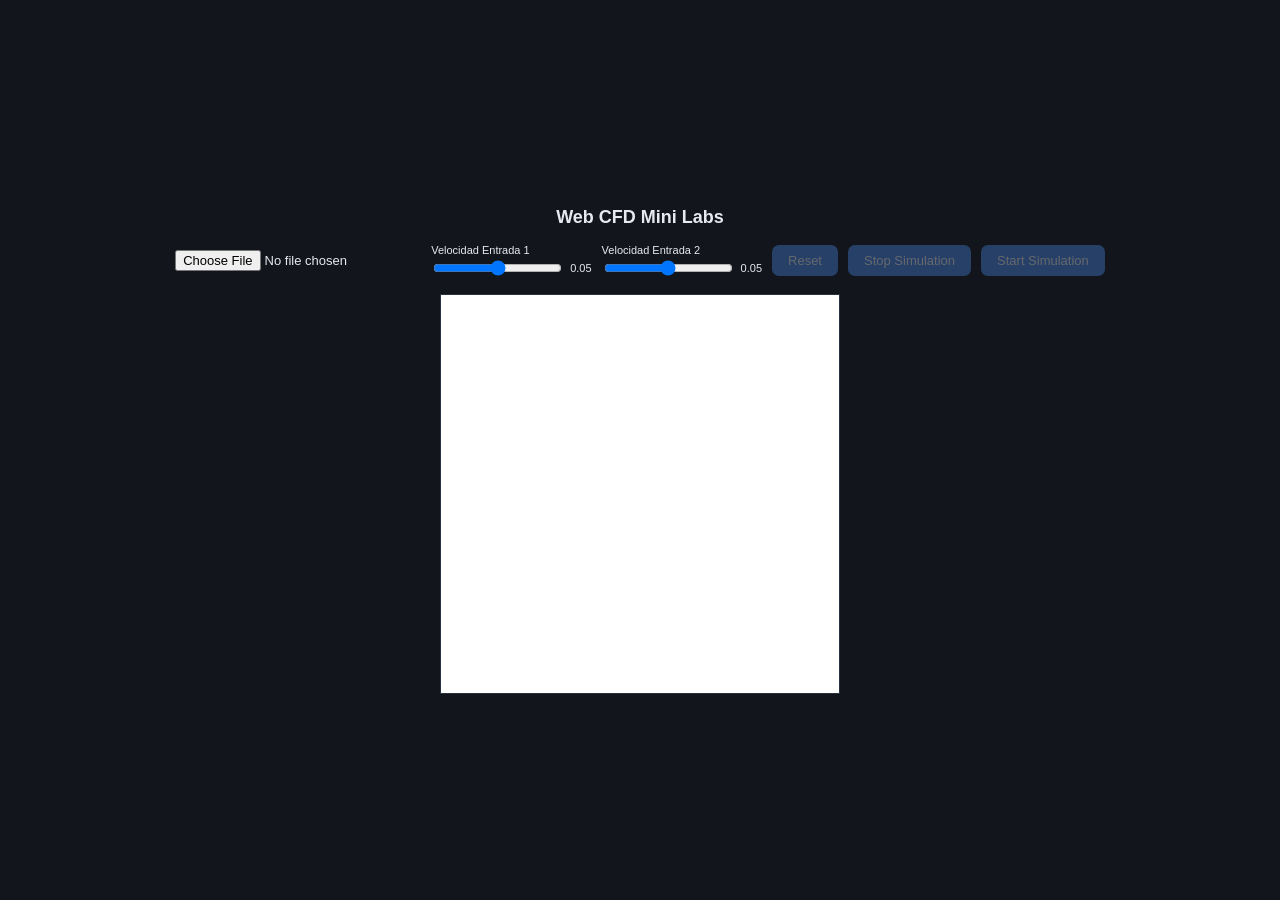
<file: index.html>
<!DOCTYPE html>
<html lang="es">
<head>
<meta charset="UTF-8">
<meta name="viewport" content="width=device-width, initial-scale=1.0">
<title>Web CFD Mini Labs</title>
<link rel="stylesheet" href="style.css">
</head>
<body>
  <main class="app">
    <h1>Web CFD Mini Labs</h1>
    <div class="controls">
      <input type="file" id="svgUpload" accept=".svg">
      <label class="slider-label">Velocidad Entrada 1
        <span class="slider-row">
          <input type="range" id="sliderInlet1" min="0.0" max="0.1" step="0.001" value="0.05">
          <span id="sliderInlet1Value">0.05</span>
        </span>
      </label>
      <label class="slider-label">Velocidad Entrada 2
        <span class="slider-row">
          <input type="range" id="sliderInlet2" min="0.0" max="0.1" step="0.001" value="0.05">
          <span id="sliderInlet2Value">0.05</span>
        </span>
      </label>
      <button id="btnReset" disabled>Reset</button>
      <button id="btnStop" disabled>Stop Simulation</button>
      <button id="btnStart" disabled>Start Simulation</button>
    </div>
    <canvas id="simCanvas" width="200" height="200"></canvas>
  </main>
  <script type="module" src="src/main.js"></script>
</body>
</html>
</file>
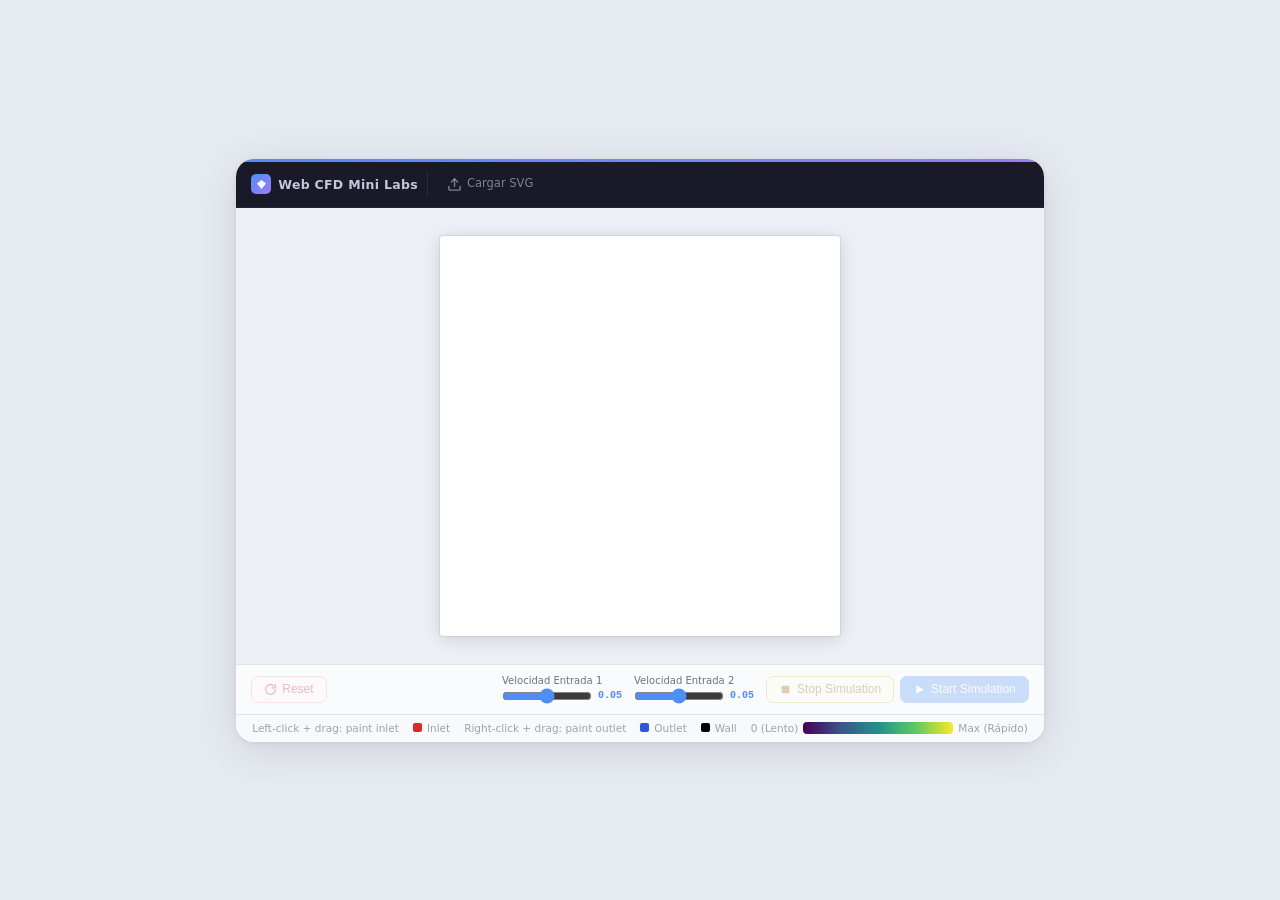
<file: simulador.html>
<!DOCTYPE html>
<html lang="es">
<head>
<meta charset="UTF-8">
<meta name="viewport" content="width=device-width, initial-scale=1.0">
<title>Web CFD Mini Labs</title>
<style>

/* ══════════════════════════════════════════════════════
   DESIGN TOKENS — matches vector_studio_v5_2.html
   ══════════════════════════════════════════════════════ */
:root {
  --bg:             #e6eaf1;
  --card:           #ffffff;
  --toolbar-bg:     #191927;
  --toolbar-border: rgba(255,255,255,0.05);
  --accent-a:       #4f8ef7;
  --accent-b:       #9d7cf4;
  --accent-a-hover: #3d7de0;
  --border:         #e0e5ed;
  --amber-bg:       #fffbf0;
  --amber-border:   #e8b45a;
  --amber-text:     #8a5d0e;
  --amber-hover:    #fff3d0;
  --red-bg:         #fff5f5;
  --red-border:     #fca5a5;
  --red-text:       #b91c1c;
  --red-hover:      #fee2e2;
  --shadow-card:    0 8px 40px rgba(0,0,0,0.11), 0 1px 4px rgba(0,0,0,0.07);
  --shadow-canvas:  0 3px 20px rgba(0,0,0,0.14), 0 0 0 1px rgba(0,0,0,0.07);
}

/* ══════════════════════════════════════════════════════
   RESET & BASE
   ══════════════════════════════════════════════════════ */
*, *::before, *::after { box-sizing: border-box; margin: 0; padding: 0; }

body {
  font-family: system-ui, -apple-system, 'Segoe UI', Helvetica, Arial, sans-serif;
  background: var(--bg);
  min-height: 100vh;
  display: flex;
  align-items: center;
  justify-content: center;
  padding: 24px 16px;
}

/* ══════════════════════════════════════════════════════
   APP CARD
   ══════════════════════════════════════════════════════ */
.app-card {
  background: var(--card);
  border-radius: 18px;
  box-shadow: var(--shadow-card);
  overflow: hidden;
  display: flex;
  flex-direction: column;
  width: fit-content;
  min-width: 480px;
}

.accent-bar {
  height: 3px;
  background: linear-gradient(90deg, var(--accent-a), var(--accent-b));
  flex-shrink: 0;
}

/* ══════════════════════════════════════════════════════
   TOOLBAR
   ══════════════════════════════════════════════════════ */
.toolbar {
  background: var(--toolbar-bg);
  display: flex;
  align-items: center;
  padding: 9px 15px;
  gap: 9px;
  border-bottom: 1px solid var(--toolbar-border);
  flex-shrink: 0;
  white-space: nowrap;
}

.brand {
  display: flex;
  align-items: center;
  gap: 7px;
  color: #bfc8dc;
  font-size: 12.5px;
  font-weight: 600;
  letter-spacing: 0.3px;
  flex-shrink: 0;
}
.brand-gem {
  width: 20px; height: 20px;
  border-radius: 5px;
  background: linear-gradient(135deg, var(--accent-a), var(--accent-b));
  display: flex; align-items: center; justify-content: center;
  flex-shrink: 0;
}

.toolbar-sep { width: 1px; height: 24px; background: rgba(255,255,255,0.09); flex-shrink: 0; }

.tool-group { display: flex; align-items: center; gap: 2px; }

.upload-btn {
  display: inline-flex;
  align-items: center;
  gap: 5px;
  padding: 5px 9px;
  border-radius: 6px;
  border: 1px solid transparent;
  background: transparent;
  color: rgba(191,200,220,0.60);
  font-size: 11.5px;
  font-weight: 500;
  cursor: pointer;
  transition: background 0.12s, color 0.12s, border-color 0.12s;
  user-select: none;
  flex-shrink: 0;
  line-height: 1;
}
.upload-btn:hover { background: rgba(255,255,255,0.07); color: #bfc8dc; }
.upload-btn svg   { flex-shrink: 0; pointer-events: none; }

/* #svgUpload keeps its native disabled state during simulation; this
   sibling selector mirrors that state onto its styled label, since the
   input itself is visually hidden in favor of the label-as-button. */
#svgUpload:disabled + .upload-btn { opacity: 0.35; cursor: not-allowed; pointer-events: none; }

/* ══════════════════════════════════════════════════════
   CANVAS AREA
   ══════════════════════════════════════════════════════ */
.canvas-area {
  display: flex;
  align-items: center;
  justify-content: center;
  padding: 28px 40px;
  background: #edf0f6;
  flex-shrink: 0;
}

#simCanvas {
  display: block;
  width:  400px;
  height: 400px;
  border-radius: 3px;
  box-shadow: var(--shadow-canvas);
  cursor: crosshair;
  user-select: none;
  -webkit-user-select: none;
  image-rendering: pixelated;
  background: #ffffff;
}

/* ══════════════════════════════════════════════════════
   CONTROLS BAR
   ══════════════════════════════════════════════════════ */
.controls-bar {
  display: flex;
  align-items: center;
  padding: 10px 15px;
  border-top: 1px solid var(--border);
  background: #fafbfc;
  gap: 7px;
  flex-shrink: 0;
}
.ctrl-group  { display: flex; align-items: center; gap: 6px; }
.ctrl-spacer { flex: 1; }

.ctrl-btn {
  display: inline-flex;
  align-items: center;
  gap: 5px;
  padding: 6px 12px;
  border-radius: 7px;
  font-size: 12px;
  font-weight: 500;
  cursor: pointer;
  transition: background 0.12s, opacity 0.12s;
  white-space: nowrap;
  user-select: none;
  line-height: 1;
  border: 1.5px solid var(--accent-a);
  background: var(--accent-a);
  color: #fff;
}
.ctrl-btn:hover:not(:disabled)  { background: var(--accent-a-hover); border-color: var(--accent-a-hover); }
.ctrl-btn:active:not(:disabled) { opacity: 0.78; transform: translateY(1px); }
.ctrl-btn:disabled              { opacity: 0.28; cursor: not-allowed; }
.ctrl-btn svg                   { flex-shrink: 0; pointer-events: none; }

.btn-reset {
  border: 1.5px solid var(--red-border);
  color: var(--red-text);
  background: var(--red-bg);
}
.btn-reset:hover:not(:disabled) { background: var(--red-hover); }

.btn-stop {
  border: 1.5px solid var(--amber-border);
  color: var(--amber-text);
  background: var(--amber-bg);
}
.btn-stop:hover:not(:disabled) { background: var(--amber-hover); }

.slider-ctrl {
  display: flex;
  flex-direction: column;
  gap: 2px;
  font-size: 10px;
  font-weight: 500;
  color: #6b7280;
}
.slider-row {
  display: flex;
  align-items: center;
  gap: 6px;
}
.slider-ctrl input[type="range"] {
  width: 90px;
  accent-color: var(--accent-a);
}
.slider-value {
  font-family: 'SF Mono', 'Consolas', 'Courier New', monospace;
  font-size: 10px;
  font-weight: 600;
  color: var(--accent-a);
  min-width: 30px;
}

/* ══════════════════════════════════════════════════════
   HINT STRIP
   ══════════════════════════════════════════════════════ */
.hint-strip {
  display: flex;
  align-items: center;
  justify-content: center;
  flex-wrap: wrap;
  gap: 4px 14px;
  padding: 7px 16px 8px;
  border-top: 1px solid var(--border);
  background: #f8f9fb;
  flex-shrink: 0;
}
.hint-item { display: flex; align-items: center; gap: 5px; font-size: 10.5px; color: #9aa3b0; }
.swatch {
  display: inline-block;
  width: 9px; height: 9px;
  border-radius: 2px;
  flex-shrink: 0;
}

.scale-bar {
  display: inline-block;
  width: 150px;
  height: 12px;
  border-radius: 4px;
  flex-shrink: 0;
  background: linear-gradient(to right,
    rgb(68, 1, 84), rgb(59, 82, 139), rgb(33, 145, 140), rgb(94, 201, 98), rgb(253, 231, 37));
}

</style>
</head>
<body>

<div class="app-card">
  <div class="accent-bar"></div>

  <header class="toolbar">

    <div class="brand">
      <span class="brand-gem">
        <svg width="11" height="11" viewBox="0 0 12 12" fill="none">
          <polygon points="6,1 11,5 6,11 1,5" fill="rgba(255,255,255,0.92)"/>
        </svg>
      </span>
      Web CFD Mini Labs
    </div>

    <div class="toolbar-sep"></div>

    <div class="tool-group">
      <input type="file" id="svgUpload" accept=".svg" hidden>
      <label class="upload-btn" for="svgUpload" title="Cargar la geometría SVG exportada desde Vector Studio">
        <svg width="15" height="15" viewBox="0 0 24 24" fill="none" stroke="currentColor"
             stroke-width="2.2" stroke-linecap="round" stroke-linejoin="round" aria-hidden="true">
          <path d="M21 15v4a2 2 0 0 1-2 2H5a2 2 0 0 1-2-2v-4"/>
          <polyline points="17,8 12,3 7,8"/>
          <line x1="12" y1="3" x2="12" y2="15"/>
        </svg>
        Cargar SVG
      </label>
    </div>

  </header>

  <main class="canvas-area">
    <canvas id="simCanvas" width="200" height="200"></canvas>
  </main>

  <footer class="controls-bar">
    <div class="ctrl-group">
      <button class="ctrl-btn btn-reset" id="btnReset" disabled title="Borrar todo y empezar de nuevo">
        <svg width="13" height="13" viewBox="0 0 24 24" fill="none" stroke="currentColor"
             stroke-width="2.3" stroke-linecap="round" stroke-linejoin="round">
          <path d="M21 12a9 9 0 1 1-3-6.7"/>
          <polyline points="21,3 21,9 15,9"/>
        </svg>
        Reset
      </button>
    </div>
    <div class="ctrl-spacer"></div>
    <div class="ctrl-group">
      <label class="slider-ctrl">
        Velocidad Entrada 1
        <span class="slider-row">
          <input type="range" id="sliderInlet1" min="0.0" max="0.1" step="0.001" value="0.05">
          <span class="slider-value" id="sliderInlet1Value">0.05</span>
        </span>
      </label>
      <label class="slider-ctrl">
        Velocidad Entrada 2
        <span class="slider-row">
          <input type="range" id="sliderInlet2" min="0.0" max="0.1" step="0.001" value="0.05">
          <span class="slider-value" id="sliderInlet2Value">0.05</span>
        </span>
      </label>
      <button class="ctrl-btn btn-stop" id="btnStop" disabled title="Detener la simulación">
        <svg width="13" height="13" viewBox="0 0 24 24" fill="none" stroke="currentColor"
             stroke-width="2.3" stroke-linecap="round" stroke-linejoin="round">
          <rect x="5" y="5" width="14" height="14" rx="2" fill="currentColor" stroke="none"/>
        </svg>
        Stop Simulation
      </button>
      <button class="ctrl-btn" id="btnStart" disabled title="Ejecutar el solver LBM sobre la geometría cargada">
        <svg width="13" height="13" viewBox="0 0 24 24" fill="none" stroke="currentColor"
             stroke-width="2.3" stroke-linecap="round" stroke-linejoin="round">
          <polygon points="6,4 20,12 6,20" fill="currentColor" stroke="none"/>
        </svg>
        Start Simulation
      </button>
    </div>
  </footer>

  <div class="hint-strip">
    <span class="hint-item">Left-click + drag: paint inlet</span>
    <span class="hint-item"><span class="swatch" style="background:#dc2828;"></span>Inlet</span>
    <span class="hint-item">Right-click + drag: paint outlet</span>
    <span class="hint-item"><span class="swatch" style="background:#285adc;"></span>Outlet</span>
    <span class="hint-item"><span class="swatch" style="background:#000000;"></span>Wall</span>
    <span class="hint-item">
      0 (Lento)
      <span class="scale-bar"></span>
      Max (Rápido)
    </span>
  </div>

</div>
  <script>
/* ══════════════════════════════════════════════════════════════════════
   Shared grid constants (formerly duplicated across geometry.js,
   solver.js, renderer.js, and main.js — identical values in every file,
   declared once here since they now share a single script scope).
   ══════════════════════════════════════════════════════════════════════ */
const GRID_SIZE = 200;
const FLUID = 0, WALL = 1, INLET_1 = 2, OUTLET = 3, INLET_2 = 4;

/* ══════════════════════════════════════════════════════════════════════
   geometry.js
   ══════════════════════════════════════════════════════════════════════ */

function parseSVGToGrid(file) {
  return new Promise((resolve, reject) => {
    const reader = new FileReader();

    reader.onload = () => {
      const blob = new Blob([reader.result], { type: 'image/svg+xml' });
      const url  = URL.createObjectURL(blob);
      const img  = new Image();

      img.onload = () => {
        const canvas = document.createElement('canvas');
        canvas.width  = GRID_SIZE;
        canvas.height = GRID_SIZE;
        const ctx = canvas.getContext('2d');

        /* White fill first: transparent SVG regions must rasterize as
           solid block (wall), not as black, once composited onto the grid. */
        ctx.fillStyle = '#ffffff';
        ctx.fillRect(0, 0, GRID_SIZE, GRID_SIZE);
        ctx.drawImage(img, 0, 0, GRID_SIZE, GRID_SIZE);

        const { data } = ctx.getImageData(0, 0, GRID_SIZE, GRID_SIZE);
        const grid = new Uint8Array(GRID_SIZE * GRID_SIZE);

        /* The student's drawn strokes are the hollow micro-channels bored
           into a solid block: dark ink -> fluid, everything else -> wall. */
        for (let i = 0; i < grid.length; i++) {
          const r = data[i * 4];
          const g = data[i * 4 + 1];
          const b = data[i * 4 + 2];
          const brightness = (r + g + b) / 3;
          grid[i] = brightness < 128 ? 0 : 1;
        }

        URL.revokeObjectURL(url);
        resolve(grid);
      };

      img.onerror = () => {
        URL.revokeObjectURL(url);
        reject(new Error('No se pudo cargar el SVG como imagen.'));
      };

      img.src = url;
    };

    reader.onerror = () => reject(new Error('No se pudo leer el archivo SVG.'));
    reader.readAsText(file);
  });
}

/* ══════════════════════════════════════════════════════════════════════
   solver.js
   ══════════════════════════════════════════════════════════════════════ */

const N = GRID_SIZE * GRID_SIZE;
const Q = 9;

/* D2Q9 lattice: 0=rest, 1=E, 2=N, 3=W, 4=S, 5=NE, 6=NW, 7=SW, 8=SE */
const CX  = [0, 1, 0, -1, 0, 1, -1, -1, 1];
const CY  = [0, 0, 1, 0, -1, 1, 1, -1, -1];
const W   = [4 / 9, 1 / 9, 1 / 9, 1 / 9, 1 / 9, 1 / 36, 1 / 36, 1 / 36, 1 / 36];
const OPP = [0, 3, 4, 1, 2, 7, 8, 5, 6];

const TAU           = 1.0;   /* relaxation time -> water-like viscosity */
const REFERENCE_RHO = 1.0;

/* Small density assist at the inlets (vs. REFERENCE_RHO at the outlet):
   forcing velocity alone gives the channel no sustained driving force
   past the point of injection, so momentum injected at the inlet
   decays via wall friction over the channel's length with nothing to
   replenish it. That's barely noticeable for a short, direct, wide
   channel, but for a longer or narrower one - e.g. a left inlet that
   runs horizontally or diagonally toward the right before turning
   down to the outlet, which travels a good deal further than a direct
   diagonal path - the injected flow can decay to a barely-visible
   trickle well before reaching the outlet, reading as "the flow stops
   there and never reaches the pipe." A real pressure difference (not
   just the forced boundary velocity) keeps driving flow through that
   resistance the whole way down the channel. 1.2 was picked as the
   largest value that still exactly matches the forced boundary
   velocity on a straight/wide reference channel (checked up to the
   slider's 0.1 max) - anything higher starts overshooting past the
   requested velocity instead of just helping it propagate. */
const INLET_RHO = 1.2;

class LBMSolver {
  /* inlet1Dir/inlet2Dir: {x, y} unit vectors giving each inlet's local
     flow direction (see applyDesignMarkers below), so the forced inlet
     velocity follows the channel's actual orientation instead of
     assuming a fixed +x direction - that assumption broke down on
     diagonal or branching channels, where the forced flow crashed into
     the wall and never developed past the inlet. */
  constructor(grid, inlet1Dir = { x: 1, y: 0 }, inlet2Dir = { x: 1, y: 0 }) {
    this.grid = grid;
    this.size = GRID_SIZE;
    this.inlet1Dir = inlet1Dir;
    this.inlet2Dir = inlet2Dir;

    this.f    = new Float32Array(N * Q);
    this.fNew = new Float32Array(N * Q);
    this.rho  = new Float32Array(N);
    this.ux   = new Float32Array(N);
    this.uy   = new Float32Array(N);

    this.rho.fill(1.0);
    for (let idx = 0; idx < N; idx++) this._setEquilibrium(idx, 1.0, 0, 0);
  }

  _setEquilibrium(idx, rho, ux, uy) {
    const usq  = ux * ux + uy * uy;
    const base = idx * Q;
    for (let i = 0; i < Q; i++) {
      const cu = CX[i] * ux + CY[i] * uy;
      this.f[base + i] = W[i] * rho * (1 + 3 * cu + 4.5 * cu * cu - 1.5 * usq);
    }
  }

  /* u1, u2: velocity magnitude (lattice units/step) for INLET_1 and
     INLET_2, independently controllable and capped at 0.1 by the UI
     sliders to stay well below the LBM Mach-number stability limit. */
  step(u1 = 0.05, u2 = 0.05) {
    const { grid, f, fNew, rho, ux, uy, size, inlet1Dir, inlet2Dir } = this;

    /* Pass 1: macroscopic moments, boundary forcing, BGK collision (in place on f) */
    for (let idx = 0; idx < N; idx++) {
      if (grid[idx] === WALL) continue;

      const base = idx * Q;
      let r = 0, u = 0, v = 0;
      for (let i = 0; i < Q; i++) {
        const fi = f[base + i];
        r += fi;
        u += fi * CX[i];
        v += fi * CY[i];
      }
      u /= r;
      v /= r;

      if (grid[idx] === INLET_1) {
        r = INLET_RHO;
        u = inlet1Dir.x * u1;
        v = inlet1Dir.y * u1;
      } else if (grid[idx] === INLET_2) {
        r = INLET_RHO;
        u = inlet2Dir.x * u2;
        v = inlet2Dir.y * u2;
      } else if (grid[idx] === OUTLET) {
        r = REFERENCE_RHO;
      }

      rho[idx] = r;
      ux[idx]  = u;
      uy[idx]  = v;

      const usq = u * u + v * v;
      for (let i = 0; i < Q; i++) {
        const cu  = CX[i] * u + CY[i] * v;
        const feq = W[i] * r * (1 + 3 * cu + 4.5 * cu * cu - 1.5 * usq);
        f[base + i] += (feq - f[base + i]) / TAU;
      }
    }

    /* Pass 2: streaming, with bounce-back off walls and domain edges */
    fNew.fill(0);
    for (let y = 0; y < size; y++) {
      for (let x = 0; x < size; x++) {
        const idx = y * size + x;
        if (grid[idx] === WALL) continue;

        const base = idx * Q;
        for (let i = 0; i < Q; i++) {
          const fi = f[base + i];
          const nx = x + CX[i];
          const ny = y + CY[i];

          if (nx < 0 || nx >= size || ny < 0 || ny >= size || grid[ny * size + nx] === WALL) {
            fNew[base + OPP[i]] += fi;
          } else {
            fNew[(ny * size + nx) * Q + i] += fi;
          }
        }
      }
    }

    [this.f, this.fNew] = [this.fNew, this.f];
  }

  get velocity() {
    return { ux: this.ux, uy: this.uy };
  }
}

/* ══════════════════════════════════════════════════════════════════════
   renderer.js
   ══════════════════════════════════════════════════════════════════════ */

const PARTICLE_COUNT   = 500;
const ADVECTION_SCALE  = 15;   /* matches the 10-15 solver substeps per frame */
const V_MAX            = 0.1;  /* lattice speed that maps to the top of the ramp */

/* Viridis: perceptually-uniform, colorblind-safe sequential colormap —
   the standard accessible replacement for a classic blue-to-red "jet"
   scale in scientific visualization. Dark purple = slow, yellow = fast. */
const VIRIDIS_STOPS = [
  [68, 1, 84],
  [59, 82, 139],
  [33, 145, 140],
  [94, 201, 98],
  [253, 231, 37],
];

function viridis(t) {
  const clamped = t < 0 ? 0 : t > 1 ? 1 : t;
  const scaled  = clamped * (VIRIDIS_STOPS.length - 1);
  const i       = Math.min(VIRIDIS_STOPS.length - 2, Math.floor(scaled));
  const frac    = scaled - i;
  const [r1, g1, b1] = VIRIDIS_STOPS[i];
  const [r2, g2, b2] = VIRIDIS_STOPS[i + 1];
  return [
    r1 + (r2 - r1) * frac,
    g1 + (g2 - g1) * frac,
    b1 + (b2 - b1) * frac,
  ];
}

class Renderer {
  constructor(canvas, grid) {
    this.canvas = canvas;
    this.ctx    = canvas.getContext('2d');
    this.grid   = grid;
    this.size   = GRID_SIZE;

    this.heatmapImage = this.ctx.createImageData(GRID_SIZE, GRID_SIZE);

    this.inletCells = [];
    for (let idx = 0; idx < grid.length; idx++) {
      if (grid[idx] === INLET_1 || grid[idx] === INLET_2) this.inletCells.push(idx);
    }

    this.particles = Array.from({ length: PARTICLE_COUNT }, () => this._spawnParticle());
  }

  _randomInletPosition() {
    if (this.inletCells.length === 0) {
      return { x: Math.random() * this.size, y: Math.random() * this.size };
    }
    const idx = this.inletCells[(Math.random() * this.inletCells.length) | 0];
    return { x: idx % this.size, y: Math.floor(idx / this.size) };
  }

  _spawnParticle() {
    const { x, y } = this._randomInletPosition();
    return { x, y, px: x, py: y };
  }

  drawHeatmap(ux, uy) {
    const { grid, heatmapImage } = this;
    const data = heatmapImage.data;

    for (let idx = 0; idx < grid.length; idx++) {
      const o = idx * 4;
      if (grid[idx] === WALL) {
        data[o] = 0; data[o + 1] = 0; data[o + 2] = 0; data[o + 3] = 255;
        continue;
      }

      const speed = Math.sqrt(ux[idx] * ux[idx] + uy[idx] * uy[idx]);
      const [r, g, b] = viridis(speed / V_MAX);
      data[o] = r; data[o + 1] = g; data[o + 2] = b; data[o + 3] = 255;
    }

    this.ctx.putImageData(heatmapImage, 0, 0);
  }

  drawStreamlines(ux, uy) {
    const { ctx, grid, size, particles } = this;

    ctx.strokeStyle = 'rgba(255, 255, 255, 0.55)';
    ctx.lineWidth   = 1;
    ctx.beginPath();

    for (const p of particles) {
      const idx = (p.y | 0) * size + (p.x | 0);

      ctx.moveTo(p.px, p.py);
      ctx.lineTo(p.x, p.y);

      p.px = p.x;
      p.py = p.y;
      p.x += ux[idx] * ADVECTION_SCALE;
      p.y += uy[idx] * ADVECTION_SCALE;

      const nx = p.x | 0;
      const ny = p.y | 0;
      const outOfBounds = nx < 0 || nx >= size || ny < 0 || ny >= size;
      const cell = outOfBounds ? WALL : grid[ny * size + nx];

      if (outOfBounds || cell === WALL || cell === OUTLET) {
        const spawn = this._randomInletPosition();
        p.x = p.px = spawn.x;
        p.y = p.py = spawn.y;
      }
    }

    ctx.stroke();
  }
}

/* ══════════════════════════════════════════════════════════════════════
   main.js
   ══════════════════════════════════════════════════════════════════════ */

const STEPS_PER_FRAME = 12;

const COLORS = {
  [FLUID]:  [255, 255, 255],
  [WALL]:   [0, 0, 0],
  [INLET_1]: [220, 40, 40],
  [INLET_2]: [220, 40, 40],
  [OUTLET]: [40, 90, 220],
};

const svgUpload    = document.getElementById('svgUpload');
const simCanvas    = document.getElementById('simCanvas');
const btnStart     = document.getElementById('btnStart');
const btnStop      = document.getElementById('btnStop');
const btnReset     = document.getElementById('btnReset');
const sliderInlet1      = document.getElementById('sliderInlet1');
const sliderInlet2      = document.getElementById('sliderInlet2');
const sliderInlet1Value = document.getElementById('sliderInlet1Value');
const sliderInlet2Value = document.getElementById('sliderInlet2Value');
const ctx               = simCanvas.getContext('2d');

let grid = null;
let painting = false;
let paintValue = null;
let simulationRunning = false;
let animationFrameId = null;
let inlet1Dir = { x: 1, y: 0 };
let inlet2Dir = { x: 1, y: 0 };
let inlet1Speed = parseFloat(sliderInlet1.value);
let inlet2Speed = parseFloat(sliderInlet2.value);

/* Vector Studio's background template (see BG_SNAP_POINTS in
   vector_studio_v5_2.html) fixes two small indicator dots near the top
   and one near the bottom of its 141.7x141.7 canvas as permanent snap
   targets — every student's channel walls snap their endpoints to
   these exact points. That template is stripped before export, so the
   uploaded SVG carries no visual trace of the dots; their positions
   are hardcoded here to match, so the two top dots are always the
   inlets and the bottom dot is always the outlet, with no manual
   painting required to go from design to simulation. */
const CANVAS_UNITS      = 141.7;
const MARKER_SEARCH_R   = 5;   /* grid cells: how far to hunt for open fluid if a marker lands on a wall pixel */
const MARKER_FLOOD_R    = 12;  /* grid cells: how far the inlet/outlet region can spread from each marker */
const INLET_MARKERS_SVG  = [[43.8, 21.7], [101.4, 21.7]];
const OUTLET_MARKERS_SVG = [[71, 127.7]];

function svgToGrid(x, y) {
  return {
    x: Math.round(x * GRID_SIZE / CANVAS_UNITS),
    y: Math.round(y * GRID_SIZE / CANVAS_UNITS),
  };
}

function findNearestFluidCell(grid, x, y) {
  if (x >= 0 && x < GRID_SIZE && y >= 0 && y < GRID_SIZE && grid[y * GRID_SIZE + x] !== WALL) {
    return { x, y };
  }

  for (let r = 1; r <= MARKER_SEARCH_R; r++) {
    for (let dy = -r; dy <= r; dy++) {
      for (let dx = -r; dx <= r; dx++) {
        if (Math.max(Math.abs(dx), Math.abs(dy)) !== r) continue;

        const nx = x + dx, ny = y + dy;
        if (nx < 0 || nx >= GRID_SIZE || ny < 0 || ny >= GRID_SIZE) continue;
        if (grid[ny * GRID_SIZE + nx] !== WALL) return { x: nx, y: ny };
      }
    }
  }

  return null;
}

/* Flood-fills the connected fluid region from (originX, originY) with
   `value`, and returns a unit vector pointing from the origin toward
   the region's centroid - the local direction the channel runs in.
   The solver forces each inlet's velocity along this vector (scaled by
   its slider) instead of a fixed +x direction, since a hardcoded
   direction breaks on diagonal or branching channels: the forced flow
   crashes into the wall and never develops past the inlet. */
function floodFillBoundary(grid, originX, originY, value) {
  const seed = findNearestFluidCell(grid, originX, originY);
  if (!seed) return null;

  const visited = new Set([seed.y * GRID_SIZE + seed.x]);
  const queue = [seed];
  let sumX = 0, sumY = 0, count = 0;

  while (queue.length > 0) {
    const { x, y } = queue.shift();
    grid[y * GRID_SIZE + x] = value;
    sumX += x; sumY += y; count++;

    for (const [dx, dy] of [[1, 0], [-1, 0], [0, 1], [0, -1]]) {
      const nx = x + dx, ny = y + dy;
      if (nx < 0 || nx >= GRID_SIZE || ny < 0 || ny >= GRID_SIZE) continue;
      if (Math.max(Math.abs(nx - originX), Math.abs(ny - originY)) > MARKER_FLOOD_R) continue;

      const nIdx = ny * GRID_SIZE + nx;
      if (visited.has(nIdx) || grid[nIdx] === WALL) continue;

      visited.add(nIdx);
      queue.push({ x: nx, y: ny });
    }
  }

  const dx = sumX / count - originX;
  const dy = sumY / count - originY;
  const len = Math.hypot(dx, dy) || 1;
  return { x: dx / len, y: dy / len };
}

function applyDesignMarkers(grid) {
  const [m1, m2] = INLET_MARKERS_SVG;
  const p1 = svgToGrid(m1[0], m1[1]);
  const p2 = svgToGrid(m2[0], m2[1]);

  inlet1Dir = floodFillBoundary(grid, p1.x, p1.y, INLET_1) || { x: 1, y: 0 };
  inlet2Dir = floodFillBoundary(grid, p2.x, p2.y, INLET_2) || { x: 1, y: 0 };

  for (const [svgX, svgY] of OUTLET_MARKERS_SVG) {
    const { x, y } = svgToGrid(svgX, svgY);
    floodFillBoundary(grid, x, y, OUTLET);
  }
}

function drawGrid(grid) {
  const imageData = ctx.createImageData(GRID_SIZE, GRID_SIZE);
  for (let i = 0; i < grid.length; i++) {
    const [r, g, b] = COLORS[grid[i]];
    imageData.data[i * 4]     = r;
    imageData.data[i * 4 + 1] = g;
    imageData.data[i * 4 + 2] = b;
    imageData.data[i * 4 + 3] = 255;
  }
  ctx.putImageData(imageData, 0, 0);
}

function drawCell(x, y, value) {
  const [r, g, b] = COLORS[value];
  ctx.fillStyle = `rgb(${r}, ${g}, ${b})`;
  ctx.fillRect(x, y, 1, 1);
}

function canvasToGrid(event) {
  const rect = simCanvas.getBoundingClientRect();
  return {
    x: Math.floor((event.clientX - rect.left) / rect.width  * GRID_SIZE),
    y: Math.floor((event.clientY - rect.top)  / rect.height * GRID_SIZE),
  };
}

function paintAt(event) {
  if (!grid || paintValue === null || simulationRunning) return;

  const { x, y } = canvasToGrid(event);
  if (x < 0 || x >= GRID_SIZE || y < 0 || y >= GRID_SIZE) return;

  const idx = y * GRID_SIZE + x;
  if (grid[idx] === WALL) return;

  grid[idx] = paintValue;
  drawCell(x, y, paintValue);
}

function stopSimulation() {
  if (animationFrameId !== null) {
    cancelAnimationFrame(animationFrameId);
    animationFrameId = null;
  }

  simulationRunning = false;
  svgUpload.disabled = false;
  btnStart.disabled = !grid;
  btnStop.disabled = true;
}

function resetSimulation() {
  stopSimulation();

  grid = null;
  painting = false;
  paintValue = null;

  svgUpload.value = '';
  svgUpload.disabled = false;
  btnStart.disabled = true;
  btnStop.disabled = true;
  btnReset.disabled = true;

  ctx.clearRect(0, 0, simCanvas.width, simCanvas.height);
}

svgUpload.addEventListener('change', async (event) => {
  const file = event.target.files[0];
  if (!file) return;

  grid = await parseSVGToGrid(file);
  applyDesignMarkers(grid);
  drawGrid(grid);
  btnStart.disabled = false;
  btnReset.disabled = false;
});

sliderInlet1.addEventListener('input', () => {
  inlet1Speed = parseFloat(sliderInlet1.value);
  sliderInlet1Value.textContent = sliderInlet1.value;
});

sliderInlet2.addEventListener('input', () => {
  inlet2Speed = parseFloat(sliderInlet2.value);
  sliderInlet2Value.textContent = sliderInlet2.value;
});

simCanvas.addEventListener('contextmenu', (event) => event.preventDefault());

simCanvas.addEventListener('mousedown', (event) => {
  if (simulationRunning) return;

  if (event.button === 0)      paintValue = INLET_1;
  else if (event.button === 2) paintValue = OUTLET;
  else return;

  painting = true;
  paintAt(event);
});

simCanvas.addEventListener('mousemove', (event) => {
  if (painting) paintAt(event);
});

window.addEventListener('mouseup', () => {
  painting = false;
  paintValue = null;
});

btnStart.addEventListener('click', () => {
  if (!grid || simulationRunning) return;

  simulationRunning = true;
  svgUpload.disabled = true;
  btnStart.disabled = true;
  btnStop.disabled = false;

  const solver = new LBMSolver(grid, inlet1Dir, inlet2Dir);
  const renderer = new Renderer(simCanvas, grid);

  function frame() {
    for (let i = 0; i < STEPS_PER_FRAME; i++) solver.step(inlet1Speed, inlet2Speed);
    renderer.drawHeatmap(solver.ux, solver.uy);
    renderer.drawStreamlines(solver.ux, solver.uy);
    animationFrameId = requestAnimationFrame(frame);
  }

  animationFrameId = requestAnimationFrame(frame);
});

btnStop.addEventListener('click', () => {
  if (!simulationRunning) return;
  stopSimulation();
});

btnReset.addEventListener('click', () => {
  if (!grid && !simulationRunning) return;
  resetSimulation();
});
  </script>
</body>
</html>
</file>
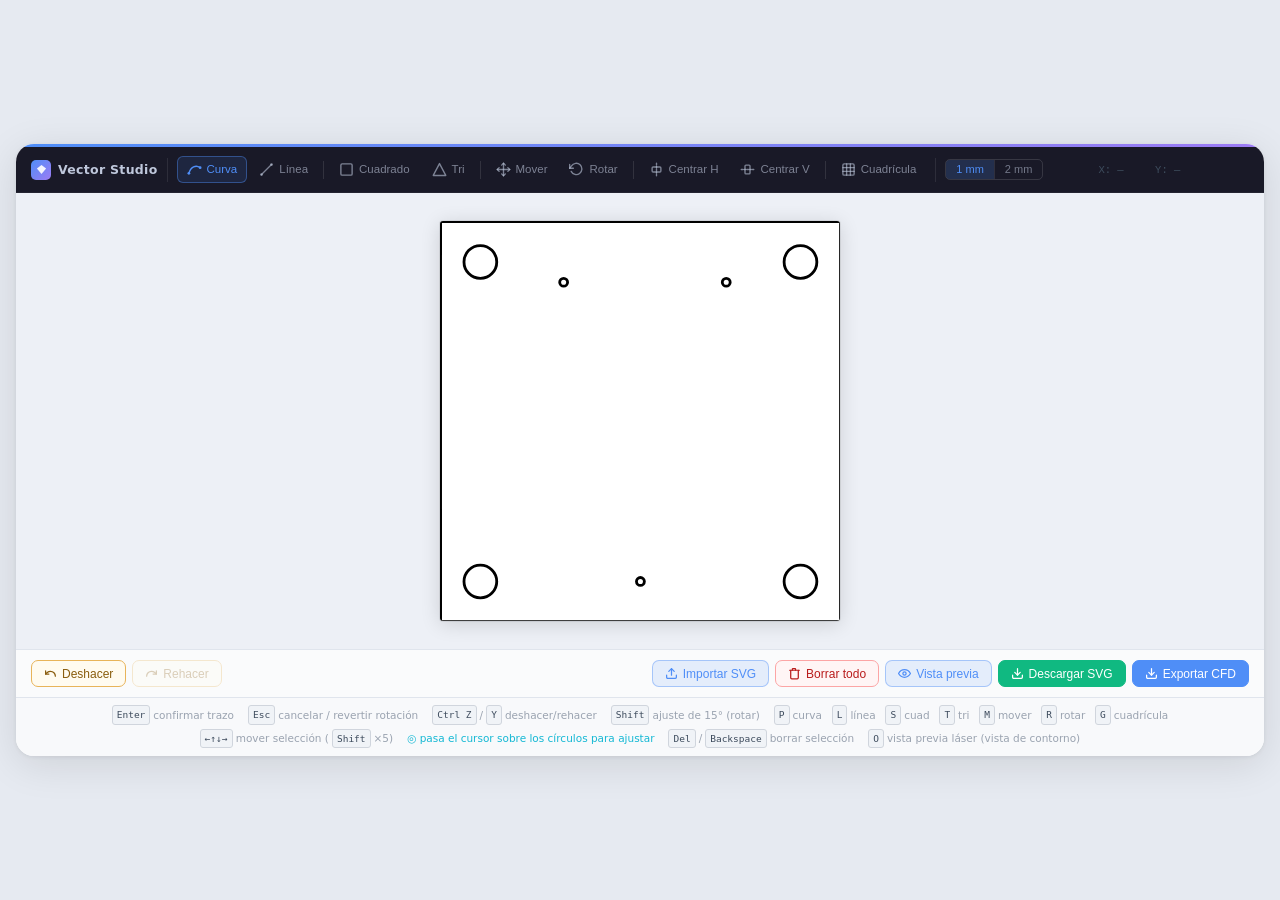
<file: vector_studio_v5_2.html>
<!DOCTYPE html>
<html lang="es">
<head>
<meta charset="UTF-8">
<meta name="viewport" content="width=device-width, initial-scale=1.0">
<title>Vector Studio — Mini Laboratorios</title>
<style>

/* ══════════════════════════════════════════════════════
   DESIGN TOKENS
   ══════════════════════════════════════════════════════ */
:root {
  --bg:             #e6eaf1;
  --card:           #ffffff;
  --toolbar-bg:     #191927;
  --toolbar-border: rgba(255,255,255,0.05);
  --accent-a:       #4f8ef7;
  --accent-b:       #9d7cf4;
  --tool-ring:      rgba(79,142,247,0.42);
  --tool-fill:      rgba(79,142,247,0.12);
  --border:         #e0e5ed;
  --amber-bg:       #fffbf0;
  --amber-border:   #e8b45a;
  --amber-text:     #8a5d0e;
  --amber-hover:    #fff3d0;
  --red-bg:         #fff5f5;
  --red-border:     #fca5a5;
  --red-text:       #b91c1c;
  --red-hover:      #fee2e2;
  --green:          #10b981;
  --green-hover:    #059669;
  --shadow-card:    0 8px 40px rgba(0,0,0,0.11), 0 1px 4px rgba(0,0,0,0.07);
  --shadow-canvas:  0 3px 20px rgba(0,0,0,0.14), 0 0 0 1px rgba(0,0,0,0.07);
}

/* ══════════════════════════════════════════════════════
   RESET & BASE
   ══════════════════════════════════════════════════════ */
*, *::before, *::after { box-sizing: border-box; margin: 0; padding: 0; }

body {
  font-family: system-ui, -apple-system, 'Segoe UI', Helvetica, Arial, sans-serif;
  background: var(--bg);
  min-height: 100vh;
  display: flex;
  align-items: center;
  justify-content: center;
  padding: 24px 16px;
}

/* ══════════════════════════════════════════════════════
   APP CARD
   ══════════════════════════════════════════════════════ */
.app-card {
  background: var(--card);
  border-radius: 18px;
  box-shadow: var(--shadow-card);
  overflow: hidden;
  display: flex;
  flex-direction: column;
  width: fit-content;
  min-width: 480px;
}

.accent-bar {
  height: 3px;
  background: linear-gradient(90deg, var(--accent-a), var(--accent-b));
  flex-shrink: 0;
}

/* ══════════════════════════════════════════════════════
   TOOLBAR
   ══════════════════════════════════════════════════════ */
.toolbar {
  background: var(--toolbar-bg);
  display: flex;
  align-items: center;
  padding: 9px 15px;
  gap: 9px;
  border-bottom: 1px solid var(--toolbar-border);
  flex-shrink: 0;
  white-space: nowrap;
}

.brand {
  display: flex;
  align-items: center;
  gap: 7px;
  color: #bfc8dc;
  font-size: 12.5px;
  font-weight: 600;
  letter-spacing: 0.3px;
  flex-shrink: 0;
}
.brand-gem {
  width: 20px; height: 20px;
  border-radius: 5px;
  background: linear-gradient(135deg, var(--accent-a), var(--accent-b));
  display: flex; align-items: center; justify-content: center;
  flex-shrink: 0;
}

.toolbar-sep { width: 1px; height: 24px; background: rgba(255,255,255,0.09); flex-shrink: 0; }
.tool-vsep   { width: 1px; height: 18px; background: rgba(255,255,255,0.11); margin: 0 3px; flex-shrink: 0; }

.tool-group { display: flex; align-items: center; gap: 2px; }

.tool-btn {
  display: inline-flex;
  align-items: center;
  gap: 5px;
  padding: 5px 9px;
  border-radius: 6px;
  border: 1px solid transparent;
  background: transparent;
  color: rgba(191,200,220,0.60);
  font-size: 11.5px;
  font-weight: 500;
  cursor: pointer;
  transition: background 0.12s, color 0.12s, border-color 0.12s;
  user-select: none;
  flex-shrink: 0;
  line-height: 1;
}
.tool-btn:hover  { background: rgba(255,255,255,0.07); color: #bfc8dc; }
.tool-btn.active { background: var(--tool-fill); border-color: var(--tool-ring); color: var(--accent-a); }
.tool-btn svg    { flex-shrink: 0; pointer-events: none; }

/* ── Stroke-width toggle ─────────────────────────────── */
.lw-group {
  display: flex;
  border: 1px solid rgba(255,255,255,0.13);
  border-radius: 5px;
  overflow: hidden;
  flex-shrink: 0;
}
.lw-btn {
  padding: 4px 10px;
  font-size: 11px;
  font-weight: 500;
  color: rgba(191,200,220,0.55);
  background: transparent;
  border: none;
  cursor: pointer;
  transition: background 0.12s, color 0.12s;
  user-select: none;
  line-height: 1;
}
.lw-btn + .lw-btn            { border-left: 1px solid rgba(255,255,255,0.10); }
.lw-btn:hover:not(.active)   { background: rgba(255,255,255,0.06); color: #bfc8dc; }
.lw-btn.active               { background: rgba(79,142,247,0.18); color: var(--accent-a); }

/* ── Live coordinate HUD ─────────────────────────────── */
.coord-hud {
  font-family: 'SF Mono', 'Consolas', 'Courier New', monospace;
  font-size: 10.5px;
  color: #3e4d5e;
  white-space: pre;
  flex-shrink: 0;
  min-width: 128px;
  text-align: right;
  transition: color 0.15s;
}
.coord-hud.lit  { color: #6a8fc0; }
.coord-hud.snap { color: #14b8d4; }  /* cyan tint while snapping */

/* ══════════════════════════════════════════════════════
   CANVAS AREA
   ══════════════════════════════════════════════════════ */
.canvas-area {
  display: flex;
  align-items: center;
  justify-content: center;
  padding: 28px 40px;
  background: #edf0f6;
  flex-shrink: 0;
}

/*
  Displayed at 400 × 400 CSS px.
  Logical coordinate space: 0 – 141.7 in each axis (50 mm × 50 mm).
  1 SVG unit = 1 typographic point (pt) = 0.3528 mm.
  Consequence: stroke-width="2.835" is exactly 1 mm; stroke-width="5.669" is 2 mm.
  (1 mm = 72/25.4 pt ≈ 2.83465 pt — the minimum stroke weight offered,
  so every shape/pen line in the canvas prints at least 1 mm thick.)
*/
#svgCanvas {
  display: block;
  width:  400px;
  height: 400px;
  border-radius: 3px;
  box-shadow: var(--shadow-canvas);
  cursor: crosshair;
  user-select: none;
  -webkit-user-select: none;
  overflow: hidden;
}

/* ══════════════════════════════════════════════════════
   CONTROLS BAR
   ══════════════════════════════════════════════════════ */
.controls-bar {
  display: flex;
  align-items: center;
  padding: 10px 15px;
  border-top: 1px solid var(--border);
  background: #fafbfc;
  gap: 7px;
  flex-shrink: 0;
}
.ctrl-group  { display: flex; gap: 6px; }
.ctrl-spacer { flex: 1; }

.ctrl-btn {
  display: inline-flex;
  align-items: center;
  gap: 5px;
  padding: 6px 12px;
  border-radius: 7px;
  font-size: 12px;
  font-weight: 500;
  cursor: pointer;
  transition: background 0.12s, opacity 0.12s;
  white-space: nowrap;
  user-select: none;
  line-height: 1;
}
.ctrl-btn:active:not(:disabled) { opacity: 0.78; transform: translateY(1px); }
.ctrl-btn:disabled               { opacity: 0.28; cursor: not-allowed; }
.ctrl-btn svg                    { flex-shrink: 0; pointer-events: none; }

.btn-undo, .btn-redo {
  border: 1.5px solid var(--amber-border);
  color: var(--amber-text);
  background: var(--amber-bg);
}
.btn-undo:hover:not(:disabled),
.btn-redo:hover:not(:disabled) { background: var(--amber-hover); }

.btn-clear {
  border: 1.5px solid var(--red-border);
  color: var(--red-text);
  background: var(--red-bg);
}
.btn-clear:hover { background: var(--red-hover); }

.btn-download {
  border: 1.5px solid var(--green);
  color: #fff;
  background: var(--green);
}
.btn-download:hover { background: var(--green-hover); border-color: var(--green-hover); }

.btn-preview {
  border: 1.5px solid var(--tool-ring);
  color: var(--accent-a);
  background: var(--tool-fill);
}
.btn-preview:hover              { background: rgba(79,142,247,0.20); }
.btn-preview.active             { background: var(--accent-a); color: #fff; border-color: var(--accent-a); }

.btn-import {
  border: 1.5px solid var(--tool-ring);
  color: var(--accent-a);
  background: var(--tool-fill);
}
.btn-import:hover { background: rgba(79,142,247,0.20); }

/* Canvas visibly changes character while the laser preview is showing —
   mirrors Illustrator's Outline View feel (view-only, no crosshair). */
#svgCanvas.laser-preview-active { cursor: default; box-shadow: var(--shadow-canvas), 0 0 0 2.5px var(--accent-a); }

/* ══════════════════════════════════════════════════════
   HINT STRIP
   ══════════════════════════════════════════════════════ */
.hint-strip {
  display: flex;
  align-items: center;
  justify-content: center;
  flex-wrap: wrap;
  gap: 4px 14px;
  padding: 7px 16px 8px;
  border-top: 1px solid var(--border);
  background: #f8f9fb;
  flex-shrink: 0;
}
.hint-item { display: flex; align-items: center; gap: 3px; font-size: 10.5px; color: #9aa3b0; }
kbd {
  display: inline-block;
  padding: 1px 4px;
  border: 1px solid #d0d5dd;
  border-radius: 3px;
  font-size: 9.5px;
  font-family: 'SF Mono', 'Consolas', monospace;
  background: #f0f3f7;
  color: #3c4a5c;
  line-height: 1.6;
  white-space: nowrap;
}

</style>
</head>
<body>

<div class="app-card">
  <div class="accent-bar"></div>

  <header class="toolbar">

    <div class="brand">
      <span class="brand-gem">
        <svg width="11" height="11" viewBox="0 0 12 12" fill="none">
          <polygon points="6,1 11,5 6,11 1,5" fill="rgba(255,255,255,0.92)"/>
        </svg>
      </span>
      Vector Studio
    </div>

    <div class="toolbar-sep"></div>

    <div class="tool-group" role="toolbar" aria-label="Herramientas de dibujo">

      <button class="tool-btn active" data-tool="pen-curve"
              title="Pluma Curva — trazo suave tipo Catmull-Rom (P)">
        <svg width="15" height="15" viewBox="0 0 24 24" fill="none"
             stroke="currentColor" stroke-width="2.2" stroke-linecap="round" aria-hidden="true">
          <path d="M3 18 C 6 8, 14 4, 21 9"/>
          <circle cx="3"  cy="18" r="2.2" fill="currentColor" stroke="none"/>
          <circle cx="21" cy="9"  r="2.2" fill="currentColor" stroke="none"/>
        </svg>
        Curva
      </button>

      <button class="tool-btn" data-tool="pen-straight"
              title="Pluma Recta — segmentos rectos conectados (L)">
        <svg width="15" height="15" viewBox="0 0 24 24" fill="none"
             stroke="currentColor" stroke-width="2.2" stroke-linecap="round" aria-hidden="true">
          <line x1="4" y1="20" x2="20" y2="4"/>
          <circle cx="4"  cy="20" r="2.2" fill="currentColor" stroke="none"/>
          <circle cx="20" cy="4"  r="2.2" fill="currentColor" stroke="none"/>
        </svg>
        Línea
      </button>

      <div class="tool-vsep"></div>

      <button class="tool-btn" data-tool="square"
              title="Cuadrado — arrastra para dibujar un cuadrado perfecto (S)">
        <svg width="15" height="15" viewBox="0 0 24 24" fill="none"
             stroke="currentColor" stroke-width="2.2"
             stroke-linecap="round" stroke-linejoin="round" aria-hidden="true">
          <rect x="3" y="3" width="18" height="18" rx="2"/>
        </svg>
        Cuadrado
      </button>

      <button class="tool-btn" data-tool="triangle"
              title="Triángulo — arrastra para dibujar un triángulo (T)">
        <svg width="15" height="15" viewBox="0 0 24 24" fill="none"
             stroke="currentColor" stroke-width="2.2"
             stroke-linecap="round" stroke-linejoin="round" aria-hidden="true">
          <polygon points="12,2.5 2,21.5 22,21.5"/>
        </svg>
        Tri
      </button>

      <div class="tool-vsep"></div>

      <button class="tool-btn" data-tool="move"
              title="Mover — haz clic en una figura y arrástrala para reposicionarla (M). Shift = bloqueo de eje, flechas = mover ligeramente, Backspace = Borrar">
        <svg width="15" height="15" viewBox="0 0 24 24" fill="none"
             stroke="currentColor" stroke-width="2.2"
             stroke-linecap="round" stroke-linejoin="round" aria-hidden="true">
          <polyline points="5,9 2,12 5,15"/>
          <polyline points="9,5 12,2 15,5"/>
          <polyline points="15,19 12,22 9,19"/>
          <polyline points="19,9 22,12 19,15"/>
          <line x1="2"  y1="12" x2="22" y2="12"/>
          <line x1="12" y1="2"  x2="12" y2="22"/>
        </svg>
        Mover
      </button>

      <button class="tool-btn" data-tool="rotate"
              title="Rotar — haz clic en una figura para seleccionarla, arrastra el asa para rotar (R). Backspace = Borrar">
        <svg width="15" height="15" viewBox="0 0 24 24" fill="none"
             stroke="currentColor" stroke-width="2.2"
             stroke-linecap="round" stroke-linejoin="round" aria-hidden="true">
          <polyline points="1,4 1,10 7,10"/>
          <path d="M3.5 15 A9 9 0 1 0 4 6.3L1 10"/>
        </svg>
        Rotar
      </button>

      <div class="tool-vsep"></div>

      <button class="tool-btn" id="btnAlignH"
              title="Centrar horizontalmente — mueve la figura seleccionada al centro del lienzo en el eje X">
        <svg width="15" height="15" viewBox="0 0 24 24" fill="none"
             stroke="currentColor" stroke-width="2.2"
             stroke-linecap="round" stroke-linejoin="round" aria-hidden="true">
          <line x1="12" y1="2" x2="12" y2="22" stroke-dasharray="2.5,2"/>
          <rect x="5" y="8" width="14" height="8" rx="1.5"/>
        </svg>
        Centrar H
      </button>

      <button class="tool-btn" id="btnAlignV"
              title="Centrar verticalmente — mueve la figura seleccionada al centro del lienzo en el eje Y">
        <svg width="15" height="15" viewBox="0 0 24 24" fill="none"
             stroke="currentColor" stroke-width="2.2"
             stroke-linecap="round" stroke-linejoin="round" aria-hidden="true">
          <line x1="2" y1="12" x2="22" y2="12" stroke-dasharray="2.5,2"/>
          <rect x="8" y="5" width="8" height="14" rx="1.5"/>
        </svg>
        Centrar V
      </button>

      <div class="tool-vsep"></div>

      <button class="tool-btn" id="btnGrid"
              title="Alternar la cuadrícula de alineación de 5 mm (G). No se incluye en el SVG exportado">
        <svg width="15" height="15" viewBox="0 0 24 24" fill="none"
             stroke="currentColor" stroke-width="2.2"
             stroke-linecap="round" stroke-linejoin="round" aria-hidden="true">
          <rect x="3" y="3" width="18" height="18" rx="2"/>
          <line x1="9"  y1="3" x2="9"  y2="21"/>
          <line x1="15" y1="3" x2="15" y2="21"/>
          <line x1="3"  y1="9" x2="21" y2="9"/>
          <line x1="3"  y1="15" x2="21" y2="15"/>
        </svg>
        Cuadrícula
      </button>

    </div>

    <div class="toolbar-sep"></div>

    <div class="lw-group" role="group" aria-label="Grosor del trazo">
      <button class="lw-btn active" data-lw="2.835" title="Grosor de trazo de 1 mm">1 mm</button>
      <button class="lw-btn"        data-lw="5.6693" title="Grosor de trazo de 2 mm">2 mm</button>
    </div>

    <div class="coord-hud" id="coordHUD"
         aria-live="polite" aria-atomic="true">X: —     Y: —</div>

  </header>

  <main class="canvas-area">
    <svg id="svgCanvas"
         viewBox="0 0 141.7 141.7"
         xmlns="http://www.w3.org/2000/svg"
         role="img"
         aria-label="Lienzo de dibujo de 50 mm × 50 mm">

      <g id="backgroundTemplate"
         style="pointer-events:none; user-select:none; -webkit-user-select:none;">

        <polygon
          points="141.9 141.9 14.3 141.9 .2 141.9 .2 .2 141.9 .2 141.9 14.5 141.9 141.9"
          fill="#ffffff" stroke="#000000" stroke-width="1" stroke-miterlimit="10"/>

        <circle cx="14.3"  cy="14.5"  r="5.8"
                fill="#ffffff" stroke="#000000" stroke-width="1" stroke-miterlimit="10"/>
        <circle cx="14.3"  cy="127.7" r="5.8"
                fill="#ffffff" stroke="#000000" stroke-width="1" stroke-miterlimit="10"/>
        <circle cx="127.7" cy="14.5"  r="5.8"
                fill="#ffffff" stroke="#000000" stroke-width="1" stroke-miterlimit="10"/>
        <circle cx="127.7" cy="127.7" r="5.8"
                fill="#ffffff" stroke="#000000" stroke-width="1" stroke-miterlimit="10"/>

        <circle cx="43.8"  cy="21.7"  r="1.4"
                fill="#ffffff" stroke="#000000" stroke-width="1" stroke-miterlimit="10"/>
        <circle cx="71"    cy="127.7" r="1.4"
                fill="#ffffff" stroke="#000000" stroke-width="1" stroke-miterlimit="10"/>
        <circle cx="101.4" cy="21.7"  r="1.4"
                fill="#ffffff" stroke="#000000" stroke-width="1" stroke-miterlimit="10"/>

      </g><g id="gridLayer"
         style="display:none; pointer-events:none; user-select:none;"></g>

      <g id="studentWorkspace"></g><g id="previewLayer" style="pointer-events:none;"></g></svg>
  </main>

  <footer class="controls-bar">
    <div class="ctrl-group">
      <button class="ctrl-btn btn-undo" id="btnUndo" title="Deshacer (Ctrl+Z)">
        <svg width="13" height="13" viewBox="0 0 24 24" fill="none" stroke="currentColor"
             stroke-width="2.3" stroke-linecap="round" stroke-linejoin="round">
          <path d="M3 7v6h6"/>
          <path d="M21 17a9 9 0 0 0-9-9 9 9 0 0 0-6 2.3L3 13"/>
        </svg>
        Deshacer
      </button>
      <button class="ctrl-btn btn-redo" id="btnRedo" disabled title="Rehacer (Ctrl+Y)">
        <svg width="13" height="13" viewBox="0 0 24 24" fill="none" stroke="currentColor"
             stroke-width="2.3" stroke-linecap="round" stroke-linejoin="round">
          <path d="M21 7v6h-6"/>
          <path d="M3 17a9 9 0 0 1 9-9 9 9 0 0 1 6 2.3L21 13"/>
        </svg>
        Rehacer
      </button>
    </div>

    <div class="ctrl-spacer"></div>

    <div class="ctrl-group">
      <input type="file" id="fileImportSVG" accept=".svg,image/svg+xml" style="display:none">
      <button class="ctrl-btn btn-import" id="btnImportSVG" title="Importar un diseño SVG guardado previamente para continuar editándolo">
        <svg width="13" height="13" viewBox="0 0 24 24" fill="none" stroke="currentColor"
             stroke-width="2.3" stroke-linecap="round" stroke-linejoin="round">
          <path d="M21 15v4a2 2 0 0 1-2 2H5a2 2 0 0 1-2-2v-4"/>
          <polyline points="17,8 12,3 7,8"/>
          <line x1="12" y1="3" x2="12" y2="15"/>
        </svg>
        Importar SVG
      </button>
      <button class="ctrl-btn btn-clear" id="btnClear" title="Borrar todos los dibujos del estudiante">
        <svg width="13" height="13" viewBox="0 0 24 24" fill="none" stroke="currentColor"
             stroke-width="2.3" stroke-linecap="round" stroke-linejoin="round">
          <polyline points="3,6 5,6 21,6"/>
          <path d="M19 6v14a2 2 0 0 1-2 2H7a2 2 0 0 1-2-2V6m3 0V4a1 1 0 0 1 1-1h4a1 1 0 0 1 1 1v2"/>
        </svg>
        Borrar todo
      </button>
      <button class="ctrl-btn btn-preview" id="btnPreview"
              title="Vista previa de las líneas finales de corte láser — como la Vista de Contorno de Illustrator (O)">
        <svg width="13" height="13" viewBox="0 0 24 24" fill="none" stroke="currentColor"
             stroke-width="2.3" stroke-linecap="round" stroke-linejoin="round">
          <path d="M1 12s4-7 11-7 11 7 11 7-4 7-11 7-11-7-11-7Z"/>
          <circle cx="12" cy="12" r="3"/>
        </svg>
        Vista previa
      </button>
      <button class="ctrl-btn btn-download" id="btnDownload" title="Descargar SVG (50 mm × 50 mm)">
        <svg width="13" height="13" viewBox="0 0 24 24" fill="none" stroke="currentColor"
             stroke-width="2.3" stroke-linecap="round" stroke-linejoin="round">
          <path d="M21 15v4a2 2 0 0 1-2 2H5a2 2 0 0 1-2-2v-4"/>
          <polyline points="7,10 12,15 17,10"/>
          <line x1="12" y1="15" x2="12" y2="3"/>
        </svg>
        Descargar SVG
      </button>
      <button class="ctrl-btn btn-download-cfd" id="btnDownloadCFD" title="Exportar SVG con trazos sólidos para simulación CFD"
              style="border:1.5px solid #4f8ef7; background:#4f8ef7; color:#fff;">
        <svg width="13" height="13" viewBox="0 0 24 24" fill="none" stroke="currentColor"
             stroke-width="2.3" stroke-linecap="round" stroke-linejoin="round">
          <path d="M21 15v4a2 2 0 0 1-2 2H5a2 2 0 0 1-2-2v-4"/>
          <polyline points="7,10 12,15 17,10"/>
          <line x1="12" y1="15" x2="12" y2="3"/>
        </svg>
        Exportar CFD
      </button>
    </div>
  </footer>

  <div class="hint-strip">
    <span class="hint-item"><kbd>Enter</kbd> confirmar trazo</span>
    <span class="hint-item"><kbd>Esc</kbd> cancelar / revertir rotación</span>
    <span class="hint-item"><kbd>Ctrl Z</kbd>/<kbd>Y</kbd> deshacer/rehacer</span>
    <span class="hint-item"><kbd>Shift</kbd> ajuste de 15° (rotar)</span>
    <span class="hint-item">
      <kbd>P</kbd> curva &nbsp;
      <kbd>L</kbd> línea &nbsp;
      <kbd>S</kbd> cuad &nbsp;
      <kbd>T</kbd> tri &nbsp;
      <kbd>M</kbd> mover &nbsp;
      <kbd>R</kbd> rotar &nbsp;
      <kbd>G</kbd> cuadrícula
    </span>
    <span class="hint-item"><kbd>←↑↓→</kbd> mover selección (<kbd>Shift</kbd> ×5)</span>
    <span class="hint-item" style="color:#14b8d4;">◎ pasa el cursor sobre los círculos para ajustar</span>
    <span class="hint-item"><kbd>Del</kbd>/<kbd>Backspace</kbd> borrar selección</span>
    <span class="hint-item"><kbd>O</kbd> vista previa láser (vista de contorno)</span>
  </div>

</div><script>
'use strict';

/* ─────────────────────────────────────────────────────────────────────
   DOM REFERENCES
   ───────────────────────────────────────────────────────────────────── */
const svg          = document.getElementById('svgCanvas');
const workspace    = document.getElementById('studentWorkspace');
const previewLayer = document.getElementById('previewLayer');
const gridLayer    = document.getElementById('gridLayer');
const coordHUD     = document.getElementById('coordHUD');
const btnUndo      = document.getElementById('btnUndo');
const btnRedo      = document.getElementById('btnRedo');
const btnGrid      = document.getElementById('btnGrid');
const btnAlignH    = document.getElementById('btnAlignH');
const btnAlignV    = document.getElementById('btnAlignV');
const btnPreview   = document.getElementById('btnPreview');

/* ─────────────────────────────────────────────────────────────────────
   CONSTANTS
   ─────────────────────────────────────────────────────────────────────
   All spatial constants are in SVG logical units (= pt).
   Canvas: 141.7 × 141.7 pt displayed at 400 × 400 px.
   Scale:  400 / 141.7 ≈ 2.823 px per pt.

   Visual target  →  px    →  pt
   snap zone         ~10 px    ~3.5 pt  → SNAP_RADIUS = 5 (generous for small dots)
   anchor dot r      ~4 px     ~1.4 pt  → 1.2 pt
   snap ring r       ~8 px     ~2.8 pt  → 3 pt
   rot handle hit    ~10 px    ~3.5 pt  → ROT_HIT_R  = 5 pt
   ────────────────────────────────────────────────────────────────────── */
const SVG_NS      = 'http://www.w3.org/2000/svg';
const SNAP_RADIUS = 5;   /* pt — cursor snaps when within this distance */
const ROT_HIT_R   = 5;   /* pt — click tolerance around the rotate handle */

/*
  Hard-coded centres of the 7 locked circles/dots from DefaultCanva.svg.
  These are always active snap targets, regardless of what is drawn.
  Coordinates exactly match the SVG element cx/cy attributes (in pt).
  UPDATED: Now includes 'r' for laser perimeter projection.
*/
const BG_SNAP_POINTS = [
  /* Four corner circles  (r = 5.8 pt) */
  { x:  14.3, y:  14.5, r: 5.8 },   // top-left
  { x:  14.3, y: 127.7, r: 5.8 },   // bottom-left
  { x: 127.7, y:  14.5, r: 5.8 },   // top-right
  { x: 127.7, y: 127.7, r: 5.8 },   // bottom-right
  /* Three small indicator dots  (r = 1.4 pt) */
  { x:  43.8, y:  21.7, r: 1.4 },   // top, ≈ 1/3 from left
  { x:  71.0, y: 127.7, r: 1.4 },   // bottom centre
  { x: 101.4, y:  21.7, r: 1.4 }    // top, ≈ 2/3 from left
];


/* ══════════════════════════════════════════════════════════════════════
   APPLICATION STATE
   ══════════════════════════════════════════════════════════════════════ */

/* 1 mm expressed in pt, since 1 SVG unit = 1 pt in this coordinate space
   (1 mm = 72/25.4 pt ≈ 2.83465 pt). Shared by the stroke-width selector
   and the laser-cut geometry optimizer below. */
const MM_IN_PT = 72 / 25.4;

let currentTool = 'pen-curve';

/*
  Current stroke width, stored in pt (1 SVG unit = 1 pt in this coordinate
  space). The two selectable weights are defined in mm and converted to pt
  so that every shape/pen line drawn on the canvas is at least 1 mm thick
  — nothing thinner is offered.
*/
let strokeWidth = 1 * MM_IN_PT; /* 1 mm, the minimum offered weight */

/* Undo / Redo */
let redoStack = [];

/* Shape-drag state (square / triangle) */
let isDrawing   = false;
let startX      = 0, startY = 0;
let activeShape = null;

/* Pen state */
let penPoints     = [];
let currentPathEl = null;
let penPreviewLine = null;
let penAnchorDots  = [];

/* Snap */
let snapIndicatorEl = null;

/* Rotate */
let selectedEl   = null;
let rotOverlay   = null;
let isRotating   = false;
let rotCenter    = { x: 0, y: 0 };
let rotBaseAngle = 0;
let accRotation  = 0;

/* Move */
let isMovingObj = false;
let moveStart   = { x: 0, y: 0 };   /* cursor at drag start (svg pt) */
let moveOrig    = { tx: 0, ty: 0 }; /* element translate at drag start */

/* Grid */
let gridOn = false;

/* HUD flash-message timer */
let hudFlashTimer = null;


/* ══════════════════════════════════════════════════════════════════════
   UTILITIES
   ══════════════════════════════════════════════════════════════════════ */

/** MouseEvent → SVG logical coordinates (pt). */
function getSVGCoords(e) {
  const rect = svg.getBoundingClientRect();
  const vbW  = svg.viewBox.baseVal.width  || 141.7;
  const vbH  = svg.viewBox.baseVal.height || 141.7;
  return {
    x: ((e.clientX - rect.left) / rect.width)  * vbW,
    y: ((e.clientY - rect.top)  / rect.height) * vbH
  };
}

/** Create a namespaced SVG element with an attribute map. */
function svgEl(tag, attrs) {
  const el = document.createElementNS(SVG_NS, tag);
  for (const [k, v] of Object.entries(attrs)) el.setAttribute(k, v);
  return el;
}

/** Format a number to 2 decimal places. */
const f = n => n.toFixed(2);

/* ─────────────────────────────────────────────────────────────────────
   UNIFIED ELEMENT TRANSFORM
   ─────────────────────────────────────────────────────────────────────
   Every workspace shape carries its transform state in dataset:
     data-tx / data-ty     translation offset (pt), defaults 0
     data-rot-angle        accumulated rotation (deg), defaults 0
   The rendered SVG attribute is always composed in this fixed order:
     translate(tx, ty) rotate(angle, cx, cy)
   where (cx, cy) is the LOCAL (pre-transform) bbox centre.  This keeps
   rotation pivoting on the shape itself no matter where it is moved.  */

/** Read the element's translation offset from dataset. */
function getTranslate(el) {
  return {
    tx: parseFloat(el.dataset.tx || '0'),
    ty: parseFloat(el.dataset.ty || '0')
  };
}

/** Recompose and write the transform attribute from dataset state. */
function setElTransform(el) {
  const { cx, cy } = elemCenter(el);          /* local bbox centre */
  const { tx, ty } = getTranslate(el);
  const a          = parseFloat(el.dataset.rotAngle || '0');
  if (!tx && !ty && !a) { el.removeAttribute('transform'); return; }
  el.setAttribute('transform',
    `translate(${f(tx)},${f(ty)}) rotate(${f(a)},${f(cx)},${f(cy)})`);
}


/* ══════════════════════════════════════════════════════════════════════
   PATH GENERATORS
   ══════════════════════════════════════════════════════════════════════ */

/**
 * CATMULL-ROM → CUBIC BÉZIER
 * CP1 = P[i]   + (P[i+1] − P[i−1]) / 6
 * CP2 = P[i+1] − (P[i+2] − P[i]  ) / 6
 * Boundary: phantom-duplicate first / last point.
 */
function catmullRomPath(pts) {
  const n = pts.length;
  if (n === 0) return '';
  if (n === 1) return `M ${f(pts[0].x)} ${f(pts[0].y)}`;
  if (n === 2) return `M ${f(pts[0].x)} ${f(pts[0].y)} L ${f(pts[1].x)} ${f(pts[1].y)}`;
  const p = [pts[0], ...pts, pts[n - 1]];
  let d = `M ${f(p[1].x)} ${f(p[1].y)}`;
  for (let i = 1; i < p.length - 2; i++) {
    const { x: x0, y: y0 } = p[i - 1];
    const { x: x1, y: y1 } = p[i];
    const { x: x2, y: y2 } = p[i + 1];
    const { x: x3, y: y3 } = p[i + 2];
    const cp1x = x1 + (x2 - x0) / 6,  cp1y = y1 + (y2 - y0) / 6;
    const cp2x = x2 - (x3 - x1) / 6,  cp2y = y2 - (y3 - y1) / 6;
    d += ` C ${f(cp1x)},${f(cp1y)} ${f(cp2x)},${f(cp2y)} ${f(x2)},${f(y2)}`;
  }
  return d;
}

/** STRAIGHT LINE PEN — M … L … L … */
function straightPenPath(pts) {
  if (!pts.length) return '';
  let d = `M ${f(pts[0].x)} ${f(pts[0].y)}`;
  for (let i = 1; i < pts.length; i++) d += ` L ${f(pts[i].x)} ${f(pts[i].y)}`;
  return d;
}

function buildPenPath(pts) {
  return currentTool === 'pen-curve' ? catmullRomPath(pts) : straightPenPath(pts);
}

function syncCurrentPath() {
  if (!currentPathEl || !penPoints.length) return;
  currentPathEl.setAttribute('d', buildPenPath(penPoints));
  currentPathEl.setAttribute('data-anchors', JSON.stringify(penPoints));
}


/* ══════════════════════════════════════════════════════════════════════
   SHAPE STYLE FACTORY
   ══════════════════════════════════════════════════════════════════════
   Returns a fresh attribute object so strokeWidth is read at the moment
   the shape is created, not at module load.
   stroke-width: strokeWidth  →  literally "1 mm" or "2 mm" in the SVG
   (stored/exported in pt, since 1 SVG unit = 1 pt here).                  */

function shapeStyle() {
  return {
    fill:              'none',
    stroke:            '#1a1a2c',
    'stroke-width':    String(strokeWidth),
    'stroke-linecap':  'round',
    'stroke-linejoin': 'round',
    'pointer-events':  'none'
  };
}
function rectStyle() { return { ...shapeStyle(), fill: 'rgba(79,142,247,0.04)' }; }
function polyStyle() { return { ...shapeStyle(), fill: 'rgba(79,142,247,0.04)' }; }


/* ══════════════════════════════════════════════════════════════════════
   SNAP SYSTEM
   ══════════════════════════════════════════════════════════════════════

   Snap priority (checked in order, first nearest wins):
     1. BG_SNAP_POINTS — the 7 locked circles/dots in the template
     2. studentWorkspace paths    (via data-anchors attribute)
     3. studentWorkspace rects    (4 corners + 4 edge midpoints)
     4. studentWorkspace polygons (all vertices)

   Workspace points are transformed through the element's current
   rotation so snapping remains accurate after shapes are rotated.        */

/**
 * Map a LOCAL point through the element's full transform
 * (rotate around local centre, then translate).
 * Keeps snapping accurate after shapes are rotated AND moved.
 */
function applyElemRotation(el, px, py) {
  const { tx, ty } = getTranslate(el);
  const t = el.getAttribute('transform') || '';
  const m = t.match(/rotate\(\s*(-?[\d.]+)[,\s]+(-?[\d.]+)[,\s]+(-?[\d.]+)\s*\)/);
  if (!m) return { x: px + tx, y: py + ty };
  const rad = parseFloat(m[1]) * Math.PI / 180;
  const cx  = parseFloat(m[2]), cy = parseFloat(m[3]);
  const dx  = px - cx,          dy = py - cy;
  return {
    x: cx + dx * Math.cos(rad) - dy * Math.sin(rad) + tx,
    y: cy + dx * Math.sin(rad) + dy * Math.cos(rad) + ty
  };
}

/** Collect all snap-worthy points in the scene (background + workspace). */
function collectSnapPoints() {
  /* Start with the always-active locked template circles */
  const pts = BG_SNAP_POINTS.map(p => ({ ...p }));

  for (const el of workspace.children) {
    const tag = el.tagName.toLowerCase();
    const raw = [];

    if (tag === 'path') {
      const stored = el.getAttribute('data-anchors');
      if (stored) {
        try { JSON.parse(stored).forEach(a => raw.push(a)); } catch (_) {}
      } else {
        const d   = el.getAttribute('d') || '';
        const mM  = d.match(/M\s*(-?[\d.]+)[,\s]+(-?[\d.]+)/);
        if (mM) raw.push({ x: parseFloat(mM[1]), y: parseFloat(mM[2]) });
        const ns  = [...d.matchAll(/(-?[\d.]+),(-?[\d.]+)/g)];
        if (ns.length) raw.push({ x: parseFloat(ns[ns.length-1][1]),
                                   y: parseFloat(ns[ns.length-1][2]) });
      }

    } else if (tag === 'rect') {
      const x = parseFloat(el.getAttribute('x')      || 0);
      const y = parseFloat(el.getAttribute('y')      || 0);
      const w = parseFloat(el.getAttribute('width')  || 0);
      const h = parseFloat(el.getAttribute('height') || 0);
      raw.push(
        { x,       y       }, { x: x+w,   y       },
        { x,       y: y+h  }, { x: x+w,   y: y+h  },
        { x: x+w/2, y      }, { x: x+w/2, y: y+h  },
        { x,       y:y+h/2 }, { x: x+w,   y:y+h/2 }
      );

    } else if (tag === 'polygon') {
      const ps = el.getAttribute('points') || '';
      for (const pair of ps.trim().split(/\s+/)) {
        const [a, b] = pair.split(',');
        const px = parseFloat(a), py = parseFloat(b);
        if (!isNaN(px) && !isNaN(py)) raw.push({ x: px, y: py });
      }
    }

    for (const pt of raw) pts.push(applyElemRotation(el, pt.x, pt.y));
  }
  return pts;
}

/**
 * Find the nearest snap point within SNAP_RADIUS of (x, y).
 * excludeLastAnchor=true prevents a just-placed pen anchor from being
 * its own immediate snap target (allows closing a path to its start).
 */
function findSnap(x, y, excludeLastAnchor = false) {
  let best = null, minDist = SNAP_RADIUS;
  for (const pt of collectSnapPoints()) {
    if (excludeLastAnchor && penPoints.length > 0) {
      const lp = penPoints[penPoints.length - 1];
      if (Math.hypot(pt.x - lp.x, pt.y - lp.y) < 0.1) continue;
    }
    const d = Math.hypot(pt.x - x, pt.y - y);
    if (d < minDist) { minDist = d; best = pt; }
  }

  // NEW: Perimeter projection for laser cutting
  if (best && best.r) {
    // Project toward the last drawn point to ensure the line doesn't cross the interior.
    // If it's the first point of a line, project toward the current mouse position.
    let refX = x, refY = y;
    if (penPoints.length > 0) {
      refX = penPoints[penPoints.length - 1].x;
      refY = penPoints[penPoints.length - 1].y;
    }
    const angle = Math.atan2(refY - best.y, refX - best.x);
    return {
      x: best.x + Math.cos(angle) * best.r,
      y: best.y + Math.sin(angle) * best.r,
      r: best.r
    };
  }
  
  return best;
}

/* ── Snap indicator (cyan crosshair + ring) ────────────────────────── */

function ensureSnapIndicator() {
  if (snapIndicatorEl) return snapIndicatorEl;
  const g = document.createElementNS(SVG_NS, 'g');
  g.id = 'snapIndicator';
  g.style.display = 'none';
  /* Crosshair arms — ±4.5 pt ≈ ±12.7 px on screen */
  g.appendChild(svgEl('line', { x1:'-4.5', y1:'0', x2:'4.5', y2:'0',
    stroke:'#22d3ee', 'stroke-width':'0.4', opacity:'0.75' }));
  g.appendChild(svgEl('line', { x1:'0', y1:'-4.5', x2:'0', y2:'4.5',
    stroke:'#22d3ee', 'stroke-width':'0.4', opacity:'0.75' }));
  /* Outer ring — r=3 pt ≈ 8.5 px */
  g.appendChild(svgEl('circle', { r:'3',
    fill:'none', stroke:'#22d3ee', 'stroke-width':'0.6' }));
  /* Inner dot — r=0.9 pt ≈ 2.5 px */
  g.appendChild(svgEl('circle', { r:'0.9', fill:'#22d3ee' }));
  snapIndicatorEl = g;
  previewLayer.appendChild(g);
  return g;
}

function showSnap(x, y) {
  const el = ensureSnapIndicator();
  el.setAttribute('transform', `translate(${f(x)},${f(y)})`);
  el.style.display = '';
}
function hideSnap() { if (snapIndicatorEl) snapIndicatorEl.style.display = 'none'; }

/** Resolve drawing coordinates with optional snap. Returns { x, y, snapped }. */
function drawCoords(e, excludeLastAnchor = false) {
  const raw  = getSVGCoords(e);
  const snap = findSnap(raw.x, raw.y, excludeLastAnchor);
  if (snap) { showSnap(snap.x, snap.y); return { x: snap.x, y: snap.y, snapped: true }; }
  hideSnap();
  return { ...raw, snapped: false };
}


/* ══════════════════════════════════════════════════════════════════════
   PEN TOOL — HELPERS
   ══════════════════════════════════════════════════════════════════════ */

/**
 * Drop a blue anchor dot in the preview layer.
 * r = 1.2 pt ≈ 3.4 px on screen.
 */
function addAnchorDot(x, y) {
  const dot = svgEl('circle', {
    cx: f(x), cy: f(y), r: '1.2',
    fill: '#4f8ef7', stroke: '#ffffff', 'stroke-width': '0.45',
    class: 'pen-anchor'
  });
  previewLayer.appendChild(dot);
  penAnchorDots.push(dot);
}

/**
 * Update the dashed preview line from the last anchor to the cursor.
 * Dash: 1.8,1.4 pt ≈ 5,4 px — matches the visual weight of the old design.
 */
function refreshPreviewLine(x, y) {
  if (!penPoints.length) return;
  const last = penPoints[penPoints.length - 1];
  if (!penPreviewLine) {
    penPreviewLine = svgEl('line', {
      stroke: '#4f8ef7', 'stroke-width': '0.5',
      'stroke-dasharray': '1.8,1.4', opacity: '0.55',
      class: 'pen-line'
    });
    previewLayer.appendChild(penPreviewLine);
  }
  penPreviewLine.setAttribute('x1', f(last.x));
  penPreviewLine.setAttribute('y1', f(last.y));
  penPreviewLine.setAttribute('x2', f(x));
  penPreviewLine.setAttribute('y2', f(y));
}

/** Remove all pen-specific preview elements. */
function clearPenPreview() {
  previewLayer.querySelectorAll('.pen-anchor, .pen-line').forEach(e => e.remove());
  penPreviewLine = null;
  penAnchorDots  = [];
}

/**
 * Commit the in-progress pen path.
 * Degenerate single-point paths are discarded.
 * Clears the redo stack (new committed shape invalidates it).
 */
function commitPenPath() {
  clearPenPreview();
  hideSnap();
  if (currentPathEl) {
    if (penPoints.length <= 1) currentPathEl.remove();
    else                        invalidateRedo();
    currentPathEl = null;
  }
  penPoints = [];
  setHUD(null);
}


/* ══════════════════════════════════════════════════════════════════════
   ROTATE TOOL — HELPERS
   ══════════════════════════════════════════════════════════════════════ */

/**
 * Return { cx, cy, bbox } for an element.
 * getBBox() is in the element's local (pre-transform) coordinate space.
 * Rotating around the bbox centre keeps it visually stationary.
 */
function elemCenter(el) {
  const bb = el.getBBox();
  return { cx: bb.x + bb.width / 2, cy: bb.y + bb.height / 2, bbox: bb };
}

/**
 * Return the SVG-space position of the rotation handle.
 *
 * The handle is placed at (cx, bbox.y − 13) in local element space,
 * then rotated by the element's accumulated angle around (cx, cy).
 * 13 pt ≈ 36 px — comfortable clearance above the shape.
 *
 * @returns {{ hx, hy, cx, cy }}
 */
function handlePos(el) {
  const { cx, cy, bbox } = elemCenter(el);
  const { tx, ty } = getTranslate(el);
  const angle = parseFloat(el.dataset.rotAngle || '0') * Math.PI / 180;
  const lx = cx, ly = bbox.y - 13;   /* handle in local space */
  const dx = lx - cx, dy = ly - cy;
  /* Rotate around local centre, then translate → GLOBAL svg space */
  return {
    hx: cx + dx * Math.cos(angle) - dy * Math.sin(angle) + tx,
    hy: cy + dx * Math.sin(angle) + dy * Math.cos(angle) + ty,
    cx: cx + tx,
    cy: cy + ty
  };
}

/** true when (svgX, svgY) is within ROT_HIT_R pt of the rotation handle. */
function isOnHandle(svgX, svgY) {
  if (!selectedEl) return false;
  const { hx, hy } = handlePos(selectedEl);
  return Math.hypot(svgX - hx, svgY - hy) <= ROT_HIT_R;
}

/**
 * Draw the selection + rotation overlay in the preview layer.
 * The overlay group receives the same transform as the element so the
 * dashed bbox and handle always track the rotated shape.
 */
function drawRotOverlay(el, showHandle = true) {
  clearRotOverlay();
  const { cx, cy, bbox } = elemCenter(el);
  const { tx, ty } = getTranslate(el);
  const angle = parseFloat(el.dataset.rotAngle || '0');
  const pad   = 2;   /* 2 pt ≈ 5.6 px */

  rotOverlay = document.createElementNS(SVG_NS, 'g');
  rotOverlay.setAttribute('class', 'rot-overlay');
  /* Same transform as the element → overlay always tracks the shape */
  rotOverlay.setAttribute('transform',
    `translate(${f(tx)},${f(ty)}) rotate(${f(angle)},${f(cx)},${f(cy)})`);

  /* Dashed bounding rectangle */
  rotOverlay.appendChild(svgEl('rect', {
    x:      f(bbox.x - pad),
    y:      f(bbox.y - pad),
    width:  f(bbox.width  + 2 * pad),
    height: f(bbox.height + 2 * pad),
    fill: 'none', stroke: '#4f8ef7',
    'stroke-width': '0.4', 'stroke-dasharray': '1.8,1.1', rx: '0.8'
  }));

  /* Centre pivot dot — r=1.1 pt ≈ 3.1 px */
  rotOverlay.appendChild(svgEl('circle', {
    cx: f(cx), cy: f(cy), r: '1.1',
    fill: '#4f8ef7', opacity: '0.75'
  }));

  if (showHandle) {
    /* Stem from padded bbox-top to base of handle */
    rotOverlay.appendChild(svgEl('line', {
      x1: f(cx), y1: f(bbox.y - pad),
      x2: f(cx), y2: f(bbox.y - 10),
      stroke: '#4f8ef7', 'stroke-width': '0.4', opacity: '0.55'
    }));

    /* Rotation handle circle — r=3 pt ≈ 8.5 px */
    rotOverlay.appendChild(svgEl('circle', {
      cx: f(cx), cy: f(bbox.y - 13), r: '3',
      fill: '#ffffff', stroke: '#4f8ef7',
      'stroke-width': '0.7', opacity: '0.97'
    }));

    /* ↻ symbol inside handle */
    const txt = document.createElementNS(SVG_NS, 'text');
    txt.setAttribute('x',           f(cx));
    txt.setAttribute('y',           f(bbox.y - 11.4));  /* baseline offset */
    txt.setAttribute('text-anchor', 'middle');
    txt.setAttribute('font-size',   '4.5');
    txt.setAttribute('font-weight', 'bold');
    txt.setAttribute('fill',        '#4f8ef7');
    txt.setAttribute('style',
      'pointer-events:none; user-select:none; font-family:system-ui;');
    txt.textContent = '↻';
    rotOverlay.appendChild(txt);
  }

  previewLayer.appendChild(rotOverlay);
}

function clearRotOverlay() { if (rotOverlay) { rotOverlay.remove(); rotOverlay = null; } }

/** Toggle pointer-events on workspace children for Rotate hit-testing. */
function setWorkspaceEvents(mode) {
  for (const child of workspace.children) child.setAttribute('pointer-events', mode);
}


/* ══════════════════════════════════════════════════════════════════════
   HUD  (coordinate / angle readout)
   ══════════════════════════════════════════════════════════════════════
   Coordinates shown in pt (= SVG units) to 1 decimal place.
   This means the display reads "X: 14.3   Y: 14.5" when the cursor
   is exactly on the top-left corner circle — intuitive feedback.          */

function setHUD(coords, opts = {}) {
  if (!coords) {
    coordHUD.textContent = 'X: —     Y: —';
    coordHUD.className   = 'coord-hud';
    return;
  }
  /* Rotation mode — show angle instead of coordinates */
  if (opts.angle !== undefined) {
    const snapStr = opts.snapAngle ? '  [15°]' : '';
    coordHUD.textContent = `\u2220 ${Math.round(opts.angle)}\u00B0${snapStr}`;
    coordHUD.className   = 'coord-hud lit';
    return;
  }
  const isPen  = currentTool === 'pen-curve' || currentTool === 'pen-straight';
  const ptSufx = isPen && penPoints.length > 0
    ? `   \u00B7 ${penPoints.length} pto${penPoints.length !== 1 ? 's' : ''}`
    : '';
  const snapMk = opts.snapped ? '  \u25CE' : '';  /* ◎ snap active */
  coordHUD.textContent =
    `X: ${coords.x.toFixed(1)}   Y: ${coords.y.toFixed(1)}${ptSufx}${snapMk}`;
  coordHUD.className = opts.snapped ? 'coord-hud snap' : 'coord-hud lit';
}


/* ══════════════════════════════════════════════════════════════════════
   UNDO / REDO
   ══════════════════════════════════════════════════════════════════════ */

function invalidateRedo() { redoStack = []; btnRedo.disabled = true; }

/**
 * Undo priority:
 * 1. Cancel in-progress drag shape
 * 2. Cancel in-progress pen path
 * 3. Remove last committed element → push to redoStack
 */
function doUndo() {
  if (previewOn) exitLaserPreview();
  if (isDrawing && activeShape) {
    activeShape.remove(); isDrawing = false; activeShape = null; return;
  }
  if (currentPathEl) {
    currentPathEl.remove(); clearPenPreview(); hideSnap();
    currentPathEl = null; penPoints = []; setHUD(null); return;
  }
  const last = workspace.lastElementChild;
  if (!last) return;
  workspace.removeChild(last);
  redoStack.push(last);
  btnRedo.disabled = false;
  if (selectedEl === last) { selectedEl = null; clearRotOverlay(); }
}

/** Re-append the most recently undone element. */
function doRedo() {
  if (previewOn) exitLaserPreview();
  if (!redoStack.length) return;
  const el = redoStack.pop();
  el.setAttribute('pointer-events',
    (currentTool === 'rotate' || currentTool === 'move') ? 'all' : 'none');
  workspace.appendChild(el);
  btnRedo.disabled = redoStack.length === 0;
}

btnUndo.addEventListener('click', doUndo);
btnRedo.addEventListener('click', doRedo);


/* ══════════════════════════════════════════════════════════════════════
   STROKE WIDTH SELECTOR
   ══════════════════════════════════════════════════════════════════════ */

document.querySelectorAll('.lw-btn').forEach(btn => {
  btn.addEventListener('click', () => {
    strokeWidth = parseFloat(btn.dataset.lw);
    document.querySelectorAll('.lw-btn').forEach(b => {
      b.classList.toggle('active', b.dataset.lw === btn.dataset.lw);
    });
  });
});


/* ══════════════════════════════════════════════════════════════════════
   TOOL SELECTION
   ══════════════════════════════════════════════════════════════════════ */

function selectTool(tool) {
  if (previewOn) exitLaserPreview();

  const wasPen    = currentTool === 'pen-curve' || currentTool === 'pen-straight';
  const isPenNow  = tool === 'pen-curve' || tool === 'pen-straight';
  const wasSelect = currentTool === 'rotate' || currentTool === 'move';
  const isSelect  = tool === 'rotate' || tool === 'move';

  if (wasPen && !isPenNow)         commitPenPath();
  if (isDrawing && activeShape)    { activeShape.remove(); isDrawing = false; activeShape = null; }
  if (wasSelect && !isSelect)      { selectedEl = null; clearRotOverlay(); setWorkspaceEvents('none'); isRotating = false; isMovingObj = false; svg.style.cursor = 'crosshair'; }
  if (isSelect  && !wasSelect)     { setWorkspaceEvents('all'); svg.style.cursor = 'default'; }
  /* Rotate ⇄ Move: keep the selection, just swap the overlay style */
  if (wasSelect && isSelect && selectedEl) {
    isRotating = false; isMovingObj = false;
    drawRotOverlay(selectedEl, tool === 'rotate');
  }

  currentTool = tool;
  /* Only buttons carrying data-tool participate in the exclusive
     active state — Grid / Center H / Center V manage their own. */
  document.querySelectorAll('.tool-btn[data-tool]').forEach(b => {
    b.classList.toggle('active', b.dataset.tool === tool);
  });
}

document.querySelectorAll('.tool-btn[data-tool]').forEach(btn => {
  btn.addEventListener('click', () => selectTool(btn.dataset.tool));
});


/* ══════════════════════════════════════════════════════════════════════
   SVG MOUSE EVENTS
   ══════════════════════════════════════════════════════════════════════ */

/* ── mousedown ──────────────────────────────────────────────────────── */
svg.addEventListener('mousedown', e => {
  if (e.button !== 0) return;
  e.preventDefault();
  if (previewOn) { exitLaserPreview(); return; }

  /* ═══ ROTATE ═══════════════════════════════════════════════════════ */
  if (currentTool === 'rotate') {
    const { x, y } = getSVGCoords(e);
    if (selectedEl && isOnHandle(x, y)) {
      isRotating = true;
      const { cx, cy } = handlePos(selectedEl);
      rotCenter    = { x: cx, y: cy };
      rotBaseAngle = Math.atan2(y - cy, x - cx) * 180 / Math.PI;
      accRotation  = parseFloat(selectedEl.dataset.rotAngle || '0');
      svg.style.cursor = 'grabbing';
      return;
    }
    let node = e.target, pick = null;
    while (node && node !== svg) {
      if (node.parentElement === workspace) { pick = node; break; }
      node = node.parentElement;
    }
    if (pick) {
      selectedEl = pick;
      if (!selectedEl.dataset.rotAngle) selectedEl.dataset.rotAngle = '0';
      drawRotOverlay(selectedEl);
    } else { selectedEl = null; clearRotOverlay(); }
    return;
  }

  /* ═══ MOVE ═══════════════════════════════════════════════════════════ */
  if (currentTool === 'move') {
    const { x, y } = getSVGCoords(e);
    let node = e.target, pick = null;
    while (node && node !== svg) {
      if (node.parentElement === workspace) { pick = node; break; }
      node = node.parentElement;
    }
    if (pick) {
      selectedEl = pick;
      if (!selectedEl.dataset.rotAngle) selectedEl.dataset.rotAngle = '0';
      isMovingObj = true;
      moveStart   = { x, y };
      moveOrig    = getTranslate(selectedEl);
      drawRotOverlay(selectedEl, false);
      svg.style.cursor = 'grabbing';
    } else { selectedEl = null; clearRotOverlay(); }
    return;
  }

  /* ═══ PEN TOOLS ══════════════════════════════════════════════════════ */
  const isPen = currentTool === 'pen-curve' || currentTool === 'pen-straight';
  if (isPen) {
    const { x, y, snapped } = drawCoords(e, true);
    penPoints.push({ x, y });
    addAnchorDot(x, y);
    if (penPoints.length === 1) {
      currentPathEl = svgEl('path', {
        d: `M ${f(x)} ${f(y)}`,
        ...shapeStyle(),
        'data-anchors': JSON.stringify([{ x, y }])
      });
      workspace.appendChild(currentPathEl);
    } else {
      syncCurrentPath();
    }
    refreshPreviewLine(x, y);
    setHUD({ x, y }, { snapped });
    return;
  }

  /* ═══ SQUARE / TRIANGLE ══════════════════════════════════════════════ */
  const { x, y } = drawCoords(e);
  isDrawing = true; startX = x; startY = y;
  if (currentTool === 'square') {
    activeShape = svgEl('rect', { x: f(x), y: f(y), width: '0', height: '0', ...rectStyle() });
  } else if (currentTool === 'triangle') {
    activeShape = svgEl('polygon', {
      points: `${f(x)},${f(y)} ${f(x)},${f(y)} ${f(x)},${f(y)}`,
      ...polyStyle()
    });
  }
  if (activeShape) workspace.appendChild(activeShape);
});


/* ── mousemove ──────────────────────────────────────────────────────── */
svg.addEventListener('mousemove', e => {

  /* ═══ ROTATE ═════════════════════════════════════════════════════════ */
  if (currentTool === 'rotate') {
    const { x, y } = getSVGCoords(e);
    if (isRotating && selectedEl) {
      const curAngle  = Math.atan2(y - rotCenter.y, x - rotCenter.x) * 180 / Math.PI;
      let   newAngle  = accRotation + (curAngle - rotBaseAngle);
      const snapAngle = e.shiftKey;
      if (snapAngle) newAngle = Math.round(newAngle / 15) * 15;
      selectedEl.dataset.rotAngle = String(newAngle);
      setElTransform(selectedEl);          /* keeps any translate offset */
      drawRotOverlay(selectedEl);
      setHUD({ x, y }, { angle: newAngle, snapAngle });
      svg.style.cursor = 'grabbing';
      return;
    }
    /* Cursor feedback */
    if (selectedEl && isOnHandle(x, y)) {
      svg.style.cursor = 'grab';
    } else {
      let overShape = false, node = e.target;
      while (node && node !== svg) {
        if (node.parentElement === workspace) { overShape = true; break; }
        node = node.parentElement;
      }
      svg.style.cursor = overShape ? 'pointer' : 'default';
    }
    setHUD({ x, y });
    return;
  }

  /* ═══ MOVE ═══════════════════════════════════════════════════════════ */
  if (currentTool === 'move') {
    const { x, y } = getSVGCoords(e);
    if (isMovingObj && selectedEl) {
      let dx = x - moveStart.x;
      let dy = y - moveStart.y;
      /* Shift = constrain to the dominant axis */
      if (e.shiftKey) { if (Math.abs(dx) >= Math.abs(dy)) dy = 0; else dx = 0; }
      selectedEl.dataset.tx = String(moveOrig.tx + dx);
      selectedEl.dataset.ty = String(moveOrig.ty + dy);
      setElTransform(selectedEl);
      drawRotOverlay(selectedEl, false);
      setHUD({ x, y });
      svg.style.cursor = 'grabbing';
      return;
    }
    /* Cursor feedback: grab over a shape, default elsewhere */
    let overShape = false, node = e.target;
    while (node && node !== svg) {
      if (node.parentElement === workspace) { overShape = true; break; }
      node = node.parentElement;
    }
    svg.style.cursor = overShape ? 'grab' : 'default';
    setHUD({ x, y });
    return;
  }

  /* ═══ PEN ════════════════════════════════════════════════════════════ */
  const isPen = currentTool === 'pen-curve' || currentTool === 'pen-straight';
  if (isPen) {
    const { x, y, snapped } = drawCoords(e, true);
    setHUD({ x, y }, { snapped });
    if (penPoints.length > 0) refreshPreviewLine(x, y);
    return;
  }

  /* ═══ SQUARE / TRIANGLE ══════════════════════════════════════════════ */
  const { x, y, snapped } = drawCoords(e);
  setHUD({ x, y }, { snapped });
  if (!isDrawing || !activeShape) return;

  if (currentTool === 'square') {
    /* Equal sides: size = max(|dx|, |dy|); handle all drag directions */
    const dx = x - startX, dy = y - startY;
    const sz = Math.max(Math.abs(dx), Math.abs(dy));
    activeShape.setAttribute('x',      f(dx < 0 ? startX - sz : startX));
    activeShape.setAttribute('y',      f(dy < 0 ? startY - sz : startY));
    activeShape.setAttribute('width',  f(sz));
    activeShape.setAttribute('height', f(sz));
  } else if (currentTool === 'triangle') {
    /* mid-top peak, bottom-left, bottom-right */
    activeShape.setAttribute('points',
      `${f((startX+x)/2)},${f(startY)} ${f(startX)},${f(y)} ${f(x)},${f(y)}`);
  }
});


/* ── mouseup ────────────────────────────────────────────────────────── */
svg.addEventListener('mouseup', e => {
  if (currentTool === 'rotate') {
    if (isRotating) {
      isRotating = false;
      const pos = getSVGCoords(e);
      svg.style.cursor = isOnHandle(pos.x, pos.y) ? 'grab' : 'default';
    }
    return;
  }
  if (currentTool === 'move') {
    if (isMovingObj) { isMovingObj = false; svg.style.cursor = 'grab'; }
    return;
  }
  if (isDrawing) {
    isDrawing = false;
    if (activeShape) { invalidateRedo(); hideSnap(); }
    activeShape = null;
  }
});


/* ── mouseleave ─────────────────────────────────────────────────────── */
svg.addEventListener('mouseleave', () => {
  setHUD(null); hideSnap();
  if (isDrawing)   { isDrawing   = false; activeShape = null; }
  if (isRotating)  { isRotating  = false; svg.style.cursor = 'default'; }
  if (isMovingObj) { isMovingObj = false; svg.style.cursor = 'default'; }
});

svg.addEventListener('contextmenu', e => e.preventDefault());
svg.addEventListener('dragstart',   e => e.preventDefault());


/* ══════════════════════════════════════════════════════════════════════
   KEYBOARD SHORTCUTS
   ══════════════════════════════════════════════════════════════════════ */

document.addEventListener('keydown', e => {
  if (['INPUT', 'TEXTAREA', 'SELECT'].includes(e.target.tagName)) return;

  switch (e.key) {

    case 'Enter':
      if (currentTool === 'pen-curve' || currentTool === 'pen-straight') {
        e.preventDefault(); commitPenPath();
      }
      break;

    case 'Escape':
      e.preventDefault();
      if (previewOn) { exitLaserPreview(); break; }
      if (currentTool === 'rotate') {
        if (isRotating) {
          /* Revert to the pre-drag rotation */
          isRotating = false;
          selectedEl.dataset.rotAngle = String(accRotation);
          setElTransform(selectedEl);
          drawRotOverlay(selectedEl);
        } else { selectedEl = null; clearRotOverlay(); }
      } else if (currentTool === 'move') {
        if (isMovingObj && selectedEl) {
          /* Revert to the pre-drag position */
          isMovingObj = false;
          selectedEl.dataset.tx = String(moveOrig.tx);
          selectedEl.dataset.ty = String(moveOrig.ty);
          setElTransform(selectedEl);
          drawRotOverlay(selectedEl, false);
          svg.style.cursor = 'default';
        } else { selectedEl = null; clearRotOverlay(); }
      } else if (isDrawing && activeShape) {
        activeShape.remove(); isDrawing = false; activeShape = null;
      } else if (currentPathEl) {
        currentPathEl.remove(); clearPenPreview(); hideSnap();
        currentPathEl = null; penPoints = []; setHUD(null);
      }
      break;

    /* ── NEW FEATURE: Erase Selection via Keyboard ───────────────────── */
    case 'Backspace':
    case 'Delete':
      if ((currentTool === 'rotate' || currentTool === 'move') && selectedEl) {
        e.preventDefault();
        selectedEl.remove();
        selectedEl = null;
        clearRotOverlay();
        svg.style.cursor = 'default';
        invalidateRedo(); 
      }
      break;
    /* ────────────────────────────────────────────────────────────────── */

    case 'z': case 'Z':
      if (e.ctrlKey || e.metaKey) {
        e.preventDefault();
        /* Ctrl+Shift+Z → Redo;  Ctrl+Z → Undo */
        if (e.shiftKey) doRedo(); else doUndo();
      }
      break;

    case 'y': case 'Y':
      if (e.ctrlKey || e.metaKey) { e.preventDefault(); doRedo(); }
      break;

    case 'p': case 'P': selectTool('pen-curve');   break;
    case 'l': case 'L': selectTool('pen-straight'); break;
    case 's': case 'S': if (!e.ctrlKey && !e.metaKey) selectTool('square');   break;
    case 't': case 'T': selectTool('triangle'); break;
    case 'm': case 'M': selectTool('move');     break;
    case 'r': case 'R': if (!e.ctrlKey && !e.metaKey) selectTool('rotate');   break;
    case 'g': case 'G': if (!e.ctrlKey && !e.metaKey) toggleGrid();           break;
    case 'o': case 'O': if (!e.ctrlKey && !e.metaKey) toggleLaserPreview();   break;

    /* Arrow keys nudge the current selection (Move / Rotate tools).
       1 pt per press, 5 pt with Shift. */
    case 'ArrowLeft': case 'ArrowRight': case 'ArrowUp': case 'ArrowDown': {
      if (!selectedEl || !selectedEl.isConnected) break;
      if (currentTool !== 'move' && currentTool !== 'rotate') break;
      e.preventDefault();
      const step = e.shiftKey ? 5 : 1;
      const { tx, ty } = getTranslate(selectedEl);
      if (e.key === 'ArrowLeft')  selectedEl.dataset.tx = String(tx - step);
      if (e.key === 'ArrowRight') selectedEl.dataset.tx = String(tx + step);
      if (e.key === 'ArrowUp')    selectedEl.dataset.ty = String(ty - step);
      if (e.key === 'ArrowDown')  selectedEl.dataset.ty = String(ty + step);
      setElTransform(selectedEl);
      drawRotOverlay(selectedEl, currentTool === 'rotate');
      break;
    }
  }
});


/* ══════════════════════════════════════════════════════════════════════
   ALIGNMENT GRID
   ══════════════════════════════════════════════════════════════════════
   Built from the LIVE viewBox, so line count and spacing adapt to any
   canvas size ("responsive").  Layout for the default 141.7 pt canvas:
     · minor lines every 1/20 of the canvas  (2.5 mm)  — very light
     · major lines every 1/10 of the canvas  (5 mm)    — light
     · centre axis lines at 1/2               (25 mm)  — dashed accent
   The layer sits under all drawings, ignores the mouse, and is
   stripped from the exported SVG.                                        */

function buildGrid() {
  while (gridLayer.firstChild) gridLayer.removeChild(gridLayer.firstChild);
  const vbW = svg.viewBox.baseVal.width  || 141.7;
  const vbH = svg.viewBox.baseVal.height || 141.7;
  const DIV = 20;                       /* minor divisions per axis */

  const line = (x1, y1, x2, y2, style) =>
    gridLayer.appendChild(svgEl('line', { x1: f(x1), y1: f(y1), x2: f(x2), y2: f(y2), ...style }));

  const styleFor = i => {
    if (i === DIV / 2)                  /* centre axis */
      return { stroke: '#4f8ef7', 'stroke-width': '0.35',
               'stroke-dasharray': '2.4,1.6', opacity: '0.55' };
    if (i % 2 === 0)                    /* major (every 5 mm) */
      return { stroke: '#aeb9cc', 'stroke-width': '0.28', opacity: '0.55' };
    return   { stroke: '#c9d2e0', 'stroke-width': '0.2',  opacity: '0.45' };
  };

  for (let i = 1; i < DIV; i++) {
    line((i / DIV) * vbW, 0, (i / DIV) * vbW, vbH, styleFor(i));  /* vertical   */
    line(0, (i / DIV) * vbH, vbW, (i / DIV) * vbH, styleFor(i));  /* horizontal */
  }
}
buildGrid();

function toggleGrid() {
  if (previewOn) exitLaserPreview();
  gridOn = !gridOn;
  if (gridOn) buildGrid();              /* rebuild → always matches viewBox */
  gridLayer.style.display = gridOn ? '' : 'none';
  btnGrid.classList.toggle('active', gridOn);
}
btnGrid.addEventListener('click', toggleGrid);


/* ══════════════════════════════════════════════════════════════════════
   ALIGN TO CANVAS CENTRE
   ══════════════════════════════════════════════════════════════════════
   Works on the shape currently selected with the Move or Rotate tool.
   Because rotation always pivots on the shape's own local centre, the
   shape's GLOBAL centre is simply (local centre + translate) regardless
   of its angle — so centring is a pure translate adjustment.             */

/** Show a temporary message in the coordinate HUD. */
function flashHUD(msg) {
  clearTimeout(hudFlashTimer);
  coordHUD.textContent = msg;
  coordHUD.className   = 'coord-hud lit';
  hudFlashTimer = setTimeout(() => setHUD(null), 1800);
}

function alignSelectedToCenter(axis /* 'h' | 'v' */) {
  if (!selectedEl || !selectedEl.isConnected) {
    flashHUD('Selecciona una figura (Mover/Rotar)');
    return;
  }
  const { cx, cy } = elemCenter(selectedEl);          /* local centre */
  const vbW = svg.viewBox.baseVal.width  || 141.7;
  const vbH = svg.viewBox.baseVal.height || 141.7;
  if (!selectedEl.dataset.rotAngle) selectedEl.dataset.rotAngle = '0';
  if (axis === 'h') selectedEl.dataset.tx = String(vbW / 2 - cx);
  else              selectedEl.dataset.ty = String(vbH / 2 - cy);
  setElTransform(selectedEl);
  drawRotOverlay(selectedEl, currentTool === 'rotate');
  flashHUD(axis === 'h' ? 'Centrado en el eje X' : 'Centrado en el eje Y');
}

btnAlignH.addEventListener('click', () => alignSelectedToCenter('h'));
btnAlignV.addEventListener('click', () => alignSelectedToCenter('v'));


/* ══════════════════════════════════════════════════════════════════════
   CLEAR ALL
   ══════════════════════════════════════════════════════════════════════ */

document.getElementById('btnClear').addEventListener('click', () => {
  if (previewOn) exitLaserPreview();
  clearPenPreview(); clearRotOverlay(); hideSnap();
  currentPathEl = null; penPoints     = [];
  isDrawing     = false; activeShape   = null;
  selectedEl    = null; isRotating    = false;
  isMovingObj   = false;
  redoStack     = []; btnRedo.disabled = true;
  setHUD(null);
  while (workspace.firstChild) workspace.removeChild(workspace.firstChild);
});


/* ══════════════════════════════════════════════════════════════════════
   IMPORT SVG
   ══════════════════════════════════════════════════════════════════════
   Lets a student re-open a previously downloaded design and keep
   editing it. Works best with a file from "Exportar CFD" — that export
   never runs the laser optimizer, so every path/rect/polygon keeps its
   original geometry and, for paths, its data-anchors, and drops
   straight back into the canvas exactly as it was. A "Descargar SVG"
   (laser-optimized) file can also be imported and will still display,
   move and rotate normally, but its pen paths lose their original
   anchors during that export — collectSnapPoints() and the laser
   optimizer both already fall back gracefully when data-anchors is
   missing, so nothing further is needed here to handle that case.
   ══════════════════════════════════════════════════════════════════════ */

const btnImportSVG  = document.getElementById('btnImportSVG');
const fileImportSVG = document.getElementById('fileImportSVG');

btnImportSVG.addEventListener('click', () => fileImportSVG.click());

fileImportSVG.addEventListener('change', async (event) => {
  const file = event.target.files[0];
  if (!file) return;

  if (workspace.children.length > 0) {
    const proceed = confirm('Importar reemplazará tu dibujo actual. ¿Continuar?');
    if (!proceed) { fileImportSVG.value = ''; return; }
  }

  try {
    const text   = await file.text();
    const parsed = new DOMParser().parseFromString(text, 'image/svg+xml');
    if (parsed.querySelector('parsererror')) throw new Error('Archivo SVG inválido');

    const importedWorkspace = parsed.querySelector('#studentWorkspace') || parsed.documentElement;
    const importedShapes = Array.from(importedWorkspace.children).filter(el =>
      ['path', 'rect', 'polygon'].includes(el.tagName.toLowerCase())
    );

    if (importedShapes.length === 0) {
      flashHUD('El archivo no contiene formas reconocibles.');
      return;
    }

    if (previewOn) exitLaserPreview();
    clearPenPreview(); clearRotOverlay(); hideSnap();
    currentPathEl = null; penPoints     = [];
    isDrawing     = false; activeShape   = null;
    selectedEl    = null; isRotating    = false;
    isMovingObj   = false;
    redoStack     = []; btnRedo.disabled = true;
    setHUD(null);
    while (workspace.firstChild) workspace.removeChild(workspace.firstChild);

    const pointerMode = (currentTool === 'rotate' || currentTool === 'move') ? 'all' : 'none';
    for (const el of importedShapes) {
      const clone = document.importNode(el, true);
      clone.setAttribute('pointer-events', pointerMode);
      workspace.appendChild(clone);
    }

    flashHUD(`Diseño importado: ${importedShapes.length} forma${importedShapes.length === 1 ? '' : 's'}`);
  } catch (err) {
    flashHUD('No se pudo importar el archivo SVG.');
  } finally {
    fileImportSVG.value = '';
  }
});


/* ══════════════════════════════════════════════════════════════════════
   LASER-CUT GEOMETRY OPTIMIZER
   ══════════════════════════════════════════════════════════════════════
   Runs by DEFAULT on a detached copy of the drawing every time the file
   is downloaded (see DOWNLOAD SVG below). It never touches the live,
   editable canvas — only the exported copy — so students can keep
   iterating on their original anchors after downloading.

   IMPORTANT — why this exists:
   A laser follows a vector PATH, not a stroke-width attribute. Every
   laser program (LightBurn included) treats an SVG line as an infinitely
   thin toolpath and cuts a single kerf-width groove along it — the
   on-screen "1 mm" / "2 mm" pen weight is a display convenience only and
   is silently discarded on import, which is exactly what you ran into.
   The only way to make a line's width survive into the cut file is to
   turn it into real GEOMETRY: two parallel edges (and, for a closed
   shape, an inner + outer contour) that are actually stroke-width apart.
   That is what phase 5 below does, so every 1 mm / 2 mm line becomes an
   actual 1 mm / 2 mm slot when LightBurn cuts along BOTH of its edges.

   What it does, in order:
     1. DEDUPE      — drops accidental duplicate anchors on a single path
                       (double-clicks, shaky hand) that would otherwise
                       cut the same sub-millimetre segment twice.
     2. WELD JOINTS  — clusters every path/rect/polygon vertex in the
                       drawing and snaps clusters together within a
                       kerf-scale tolerance, so adjoining edges meet with
                       zero gap and zero overlap. Rects and polygons are
                       precise by construction, so they act as fixed pins;
                       only hand-drawn pen-path anchors are ever moved.
     3. AUTO-CLOSE   — if a pen path's start and end anchors are already
                       touching (within the same tolerance), it is sealed
                       into a true closed contour instead of being left
                       as a hairline-gap "almost closed" shape.
     4. SHARP CORNERS — re-examines every anchor on a pen-CURVE path; any
                       anchor where the path turns sharply (a joint tooth,
                       a box corner, …) is flattened as a hard corner with
                       zero curve tangent on both sides, instead of the
                       Catmull-Rom spline rounding/ballooning through it.
     5. JOIN TRACES  — PEN PATHS ONLY, the "boolean-like" merge. Before
                       offsetting, paths whose free ends were welded
                       together in step 2 are walked into ONE continuous
                       centerline — so a corner built from several
                       separate strokes gets ONE smooth offset outline
                       through it, using the same miter/bevel math a
                       single hand-drawn corner already gets, instead of
                       independently-capped bands that merely touch (and
                       whose near-duplicate cap edges are exactly the
                       classic hard case for general polygon booleans —
                       see mergeLaserChains() for the full reasoning).
                       Only simple two-way joints merge this way; a point
                       where 3+ strokes meet is left as independent
                       strokes rather than risk incorrect geometry there.
     6. TRUE-WIDTH BAND — the cleaned/merged centerline (flattened to a
                       dense polyline for curves) is offset by ±half the
                       line's stroke-width to build its actual physical
                       outline:
                         • an OPEN line becomes a rounded-end "capsule"
                           outline (one closed loop — cut it and the whole
                           strip drops free).
                         • a CLOSED loop becomes an outer + inner contour
                           pair — cutting both frees the ring/slot
                           between them.
                       Each resulting outline then gets a final pass that
                       drops near-collinear points (simplifyContour) —
                       the "simplified and smooth" trace this was for.
                       The result is written as a plain hairline-stroke
                       path, so it drops into LightBurn exactly like any
                       other vector cut layer — just select it and Cut.
                       Squares and triangles are NOT put through any of
                       this — they're already precise, parametric shapes,
                       so they're simply kept as drawn (fill:none /
                       stroke:#000), exactly like before this feature
                       existed.
   Tune the constants below to match your laser's kerf / your students'
   drawing precision.                                                    */

const LASER_OPT = {
  weldEps:            0.15 * MM_IN_PT,  /* joints within this gap are welded    (~kerf scale)   */
  dupEps:             0.05 * MM_IN_PT,  /* consecutive anchors this close are treated as 1 point */
  cornerAngleDeg:     150,              /* interior angle below this = hard corner, not smoothed */
  curveSamplesPerSeg: 14,               /* flatness of curve→polyline sampling before offsetting */
  capSegments:        10,               /* smoothness of the rounded end-cap on open lines        */
  miterLimit:         4,                /* corner miter longer than this (×half-width) bevels instead */
  exportStrokePt:     0.3,              /* cosmetic hairline width for the exported outline paths */
  simplifyAngleDeg:   179               /* final-pass cleanup: drop points straighter than this    */
};

/** Straight-line distance between two {x,y} points. */
function laserDist(a, b) { return Math.hypot(a.x - b.x, a.y - b.y); }

/** Unit vector from (0,0) toward (x,y); degenerate-safe. */
function laserUnit(x, y) { const l = Math.hypot(x, y) || 1e-9; return { x: x / l, y: y / l }; }

/** Interior angle in degrees at `cur`, formed by prev→cur→next. 180° = dead straight. */
function laserInteriorAngle(prev, cur, next) {
  const v1x = cur.x - prev.x, v1y = cur.y - prev.y;
  const v2x = next.x - cur.x, v2y = next.y - cur.y;
  const l1  = Math.hypot(v1x, v1y), l2 = Math.hypot(v2x, v2y);
  if (l1 < 1e-6 || l2 < 1e-6) return 180;
  const cos = Math.max(-1, Math.min(1, (v1x * v2x + v1y * v2y) / (l1 * l2)));
  return 180 - (Math.acos(cos) * 180 / Math.PI);
}

/**
 * Inverse of applyElemRotation(): maps a GLOBAL point back into an
 * element's LOCAL (pre-transform) space, undoing translate(tx,ty) then
 * rotate(angle,cx,cy). Needed to write welded joint positions back onto
 * a moved/rotated path without corrupting its on-canvas placement.
 */
function invApplyElemRotation(el, gx, gy) {
  const { tx, ty } = getTranslate(el);
  const t = el.getAttribute('transform') || '';
  const m = t.match(/rotate\(\s*(-?[\d.]+)[,\s]+(-?[\d.]+)[,\s]+(-?[\d.]+)\s*\)/);
  const qx = gx - tx, qy = gy - ty;
  if (!m) return { x: qx, y: qy };
  const rad = parseFloat(m[1]) * Math.PI / 180;
  const cx  = parseFloat(m[2]), cy = parseFloat(m[3]);
  const dx  = qx - cx, dy = qy - cy;
  return {
    x: cx + dx * Math.cos(-rad) - dy * Math.sin(-rad),
    y: cy + dx * Math.sin(-rad) + dy * Math.cos(-rad)
  };
}

/**
 * Corner-aware Catmull-Rom → dense polyline (curve flattening).
 * Same tangent math as the on-screen spline, but any index flagged in
 * `hard` (including both open ends) is treated as a spline boundary —
 * zero in/out tangent — so the flattened line arrives at and leaves that
 * anchor dead straight instead of rounding through it. The dense output
 * is what actually gets offset into a band in buildBandContours().
 */
function flattenCornerCurve(pts, hard, samplesPerSeg) {
  const n = pts.length;
  if (n < 2) return pts.slice();
  const dense = [pts[0]];
  for (let i = 0; i < n - 1; i++) {
    const p0 = pts[i], p1 = pts[i + 1];
    const before = (i === 0         || hard[i])    ? p0 : pts[i - 1];
    const after  = (i + 1 === n - 1 || hard[i + 1]) ? p1 : pts[i + 2];
    const cp1x = p0.x + (p1.x - before.x) / 6, cp1y = p0.y + (p1.y - before.y) / 6;
    const cp2x = p1.x - (after.x  - p0.x) / 6, cp2y = p1.y - (after.y  - p0.y) / 6;
    for (let t = 1; t <= samplesPerSeg; t++) {
      const s = t / samplesPerSeg, u = 1 - s;
      dense.push({
        x: u*u*u*p0.x + 3*u*u*s*cp1x + 3*u*s*s*cp2x + s*s*s*p1.x,
        y: u*u*u*p0.y + 3*u*u*s*cp1y + 3*u*s*s*cp2y + s*s*s*p1.y
      });
    }
  }
  return dense;
}

/** Per-segment left-hand unit normals of a polyline. `closed` includes the wrap-around edge. */
function laserSegNormals(pts, closed) {
  const n = pts.length, normals = [];
  const count = closed ? n : n - 1;
  for (let i = 0; i < count; i++) {
    const j = (i + 1) % n;
    const dx = pts[j].x - pts[i].x, dy = pts[j].y - pts[i].y;
    const len = Math.hypot(dx, dy) || 1e-9;
    normals.push({ x: -dy / len, y: dx / len });
  }
  return normals;
}

/** Offset one interior vertex by `dist`, mitering the two adjacent normals (or bevelling past miterLimit). */
function laserOffsetJoin(pt, n0, n1, dist, out) {
  let mx = n0.x + n1.x, my = n0.y + n1.y;
  const mlen = Math.hypot(mx, my);
  if (mlen < 1e-6) {                                    // ~180° reversal — degenerate, just bevel
    out.push({ x: pt.x + n0.x * dist, y: pt.y + n0.y * dist });
    out.push({ x: pt.x + n1.x * dist, y: pt.y + n1.y * dist });
    return;
  }
  mx /= mlen; my /= mlen;
  const cosHalf    = n0.x * mx + n0.y * my;
  const miterScale = 1 / Math.max(cosHalf, 1e-3);
  if (miterScale > LASER_OPT.miterLimit) {                // spike too long — bevel instead
    out.push({ x: pt.x + n0.x * dist, y: pt.y + n0.y * dist });
    out.push({ x: pt.x + n1.x * dist, y: pt.y + n1.y * dist });
  } else {
    out.push({ x: pt.x + mx * dist * miterScale, y: pt.y + my * dist * miterScale });
  }
}

/** Offset an OPEN polyline by `dist` (mitered interior joins, no cap at the two ends). */
function laserOffsetOpen(pts, dist) {
  const n = pts.length;
  if (n < 2) return pts.slice();
  const normals = laserSegNormals(pts, false);
  const out = [{ x: pts[0].x + normals[0].x * dist, y: pts[0].y + normals[0].y * dist }];
  for (let i = 1; i < n - 1; i++) laserOffsetJoin(pts[i], normals[i - 1], normals[i], dist, out);
  out.push({ x: pts[n-1].x + normals[n-2].x * dist, y: pts[n-1].y + normals[n-2].y * dist });
  return out;
}

/** Offset a CLOSED polyline (loop, wrap-around join at every vertex) by `dist`. */
function laserOffsetClosed(pts, dist) {
  const n = pts.length;
  const normals = laserSegNormals(pts, true);
  const out = [];
  for (let i = 0; i < n; i++) {
    laserOffsetJoin(pts[i], normals[(i - 1 + n) % n], normals[i], dist, out);
  }
  return out;
}

/** Interior arc points (excludes both endpoints) of a half-circle round cap. */
function laserCapArc(center, normal, outDir, radius, segments) {
  const pts = [];
  for (let t = 1; t < segments; t++) {
    const ang = (t / segments) * Math.PI, c = Math.cos(ang), s = Math.sin(ang);
    pts.push({ x: center.x + radius * (normal.x * c + outDir.x * s),
               y: center.y + radius * (normal.y * c + outDir.y * s) });
  }
  return pts;
}

/**
 * Build the single closed "capsule" outline of an OPEN centerline offset
 * by ±halfW, with a rounded cap at each end (matches the app's existing
 * round line-cap look). Cutting this one loop frees the whole strip.
 */
function laserBuildOpenBand(pts, halfW) {
  const n = pts.length;
  if (n < 2) return null;
  const normals  = laserSegNormals(pts, false);
  const left     = laserOffsetOpen(pts,  halfW);
  const right    = laserOffsetOpen(pts, -halfW);
  const endDir   = laserUnit(pts[n-1].x - pts[n-2].x, pts[n-1].y - pts[n-2].y);
  const startDir = laserUnit(pts[0].x   - pts[1].x,   pts[0].y   - pts[1].y);
  const endCap   = laserCapArc(pts[n-1], normals[n-2], endDir,   halfW, LASER_OPT.capSegments);
  const startCap = laserCapArc(pts[0],   normals[0],   startDir, halfW, LASER_OPT.capSegments).reverse();
  return [[...left, ...endCap, ...right.slice().reverse(), ...startCap]];
}

/**
 * Build the outer + inner contour pair of a CLOSED centerline offset by
 * ±halfW. Cutting both loops frees the ring/slot between them. If the
 * shape is smaller than the band width, the inner contour is skipped
 * (would self-intersect) and only the outer outline is returned.
 */
function laserBuildClosedBand(pts, halfW) {
  let minX = Infinity, maxX = -Infinity, minY = Infinity, maxY = -Infinity;
  for (const p of pts) { minX = Math.min(minX, p.x); maxX = Math.max(maxX, p.x);
                          minY = Math.min(minY, p.y); maxY = Math.max(maxY, p.y); }

  /* Which offset direction is "outward" depends on the polygon's winding
     order, which varies per hand-drawn shape — don't assume a sign.
     Compute both and keep whichever bounding box is larger as the outer
     contour; this is correct regardless of winding direction. */
  const bboxSpread = c => {
    let x0 = Infinity, x1 = -Infinity, y0 = Infinity, y1 = -Infinity;
    for (const p of c) { x0 = Math.min(x0, p.x); x1 = Math.max(x1, p.x);
                          y0 = Math.min(y0, p.y); y1 = Math.max(y1, p.y); }
    return (x1 - x0) + (y1 - y0);
  };
  const a = laserOffsetClosed(pts,  halfW);
  const b = laserOffsetClosed(pts, -halfW);
  const [outer, inner] = bboxSpread(a) >= bboxSpread(b) ? [a, b] : [b, a];

  if (Math.min(maxX - minX, maxY - minY) < 2 * halfW) return [outer];
  return [outer, inner];
}

/** A lone single-point path becomes a small filled-outline circle (e.g. a marker/hole). */
function laserBuildDot(pt, halfW) {
  const segs = LASER_OPT.capSegments * 2, out = [];
  for (let i = 0; i < segs; i++) {
    const a = (i / segs) * Math.PI * 2;
    out.push({ x: pt.x + halfW * Math.cos(a), y: pt.y + halfW * Math.sin(a) });
  }
  return [out];
}

/** Contour list ([[{x,y}…], …]) → one SVG path 'd' with each contour as its own closed subpath. */
function laserContoursToD(contours) {
  return contours.map(pts => {
    if (!pts.length) return '';
    let d = `M ${f(pts[0].x)} ${f(pts[0].y)}`;
    for (let i = 1; i < pts.length; i++) d += ` L ${f(pts[i].x)} ${f(pts[i].y)}`;
    return d + ' Z';
  }).join(' ');
}

/**
 * Run the full optimization pass over a <g> of drawing elements
 * (path / rect / polygon). Replaces every child with a new <path> whose
 * outline is the true-width cut geometry described above.
 * Returns a small stats object for user feedback.
 */
/**
 * Remove near-collinear points from a closed loop. Offsetting/capping and
 * chain-merging both tend to leave runs of almost-straight points behind
 * (dense curve sampling, cap arcs, concatenated chain segments that
 * happen to continue in nearly the same direction) — this drops any
 * point whose interior angle is closer to straight than `minAngleDeg`,
 * which is the "simplified and smooth" tidy-up pass on the final trace.
 * Genuine curve/cap points (interior angle noticeably off 180°) and
 * real corners are always kept.
 */
function simplifyContour(pts, minAngleDeg) {
  const n = pts.length;
  if (n < 4) return pts;
  const out = [];
  for (let i = 0; i < n; i++) {
    const prev = pts[(i - 1 + n) % n], cur = pts[i], next = pts[(i + 1) % n];
    if (laserInteriorAngle(prev, cur, next) < minAngleDeg) out.push(cur);
  }
  return out.length >= 3 ? out : pts;
}

/**
 * The "boolean-like" join step. Walks pen paths that share a welded free
 * end into one continuous centerline, so the offset/band step below
 * builds ONE smooth trace through the joint (using the same interior
 * miter/bevel logic a single hand-drawn corner already gets) instead of
 * two independently-capped bands that happen to touch — which, tried as
 * a general shape-boolean, is exactly where the numerics get ugly: two
 * independently-built round caps meeting at the same point are nearly
 * — but not exactly — the same curve, and classifying "which side is
 * outside" along that near-duplicate boundary is the textbook hard case
 * for polygon booleans. Merging centerlines first sidesteps that
 * entirely: there is only ever one boundary to build in the first place.
 *
 * Only simple two-way joints (every shared point touches exactly two
 * path ends) are merged this way. A point where 3+ path ends meet (a
 * branch/star junction) is left unmerged — each stroke keeps its own
 * independent band there — rather than guess at a correct multi-way
 * join; this is a deliberate scope limit, not an oversight.
 *
 * @param {Array<{dense:Array<{x,y}>, closed:boolean, isDot:boolean, halfW:number}>} pathInfos
 * @returns {{ groups: Array<{dense, closed, isDot, halfW}>, mergedCount: number }}
 */
function mergeLaserChains(pathInfos) {
  const eps = LASER_OPT.weldEps;
  const keyOf = p => `${Math.round(p.x / eps)}_${Math.round(p.y / eps)}`;

  const endpointMap = new Map();   /* joint key -> [{idx, end:'start'|'end'}] */
  pathInfos.forEach((info, idx) => {
    if (info.closed || info.isDot || info.dense.length < 2) return;
    const kStart = keyOf(info.dense[0]), kEnd = keyOf(info.dense[info.dense.length - 1]);
    if (!endpointMap.has(kStart)) endpointMap.set(kStart, []);
    if (!endpointMap.has(kEnd))   endpointMap.set(kEnd, []);
    endpointMap.get(kStart).push({ idx, end: 'start' });
    endpointMap.get(kEnd).push({ idx, end: 'end' });
  });

  /* Union-find over path indices: two paths that share a joint key belong
     to the same connected component, however many hops apart. */
  const parent = pathInfos.map((_, i) => i);
  const find = x => { while (parent[x] !== x) { parent[x] = parent[parent[x]]; x = parent[x]; } return x; };
  const union = (a, b) => { const ra = find(a), rb = find(b); if (ra !== rb) parent[ra] = rb; };
  for (const list of endpointMap.values()) for (let i = 1; i < list.length; i++) union(list[0].idx, list[i].idx);

  const clusters = new Map();
  pathInfos.forEach((info, idx) => {
    if (info.closed || info.isDot || info.dense.length < 2) return;
    const r = find(idx);
    if (!clusters.has(r)) clusters.set(r, []);
    clusters.get(r).push(idx);
  });

  const groups = [];
  const handled = new Set();
  let mergedCount = 0;

  for (const cluster of clusters.values()) {
    if (cluster.length === 1) continue;   /* nothing to merge — passes through below */

    const clusterKeys = new Set();
    cluster.forEach(idx => {
      const info = pathInfos[idx];
      clusterKeys.add(keyOf(info.dense[0]));
      clusterKeys.add(keyOf(info.dense[info.dense.length - 1]));
    });
    let hasBranch = false;
    for (const k of clusterKeys) if (endpointMap.get(k).length >= 3) hasBranch = true;
    if (hasBranch) continue;              /* 3+ way junction — leave this cluster unmerged */

    /* A simple chain has exactly two degree-1 keys (its free ends); a
       chain that loops back on itself has none (every key is degree 2). */
    let startKey = null;
    for (const k of clusterKeys) if (endpointMap.get(k).length === 1) { startKey = k; break; }
    const isClosedChain = startKey === null;
    if (isClosedChain) startKey = [...clusterKeys][0];

    const visited = new Set();
    const seedEntry = endpointMap.get(startKey).find(e => cluster.includes(e.idx));
    const seedInfo  = pathInfos[seedEntry.idx];
    const combined  = [ seedEntry.end === 'start' ? seedInfo.dense[0] : seedInfo.dense[seedInfo.dense.length - 1] ];
    let curKey = startKey, guard = 0, maxHalfW = 0;

    while (guard++ < cluster.length + 2) {
      const entries = endpointMap.get(curKey).filter(e => cluster.includes(e.idx) && !visited.has(e.idx));
      if (!entries.length) break;
      const { idx, end } = entries[0];
      visited.add(idx);
      const info = pathInfos[idx];
      maxHalfW = Math.max(maxHalfW, info.halfW);
      if (end === 'start') {
        for (let i = 1; i < info.dense.length; i++) combined.push(info.dense[i]);
        curKey = keyOf(info.dense[info.dense.length - 1]);
      } else {
        for (let i = info.dense.length - 2; i >= 0; i--) combined.push(info.dense[i]);
        curKey = keyOf(info.dense[0]);
      }
    }

    /* Didn't cleanly cover the whole cluster (shouldn't normally happen
       given the branch check above, but bail safely if it does) — leave
       these paths to pass through independently instead of emitting
       possibly-broken merged geometry. */
    if (visited.size !== cluster.length) continue;

    let finalPts = combined, closed = false;
    if (isClosedChain || curKey === startKey) { finalPts = combined.slice(0, -1); closed = true; }

    cluster.forEach(idx => handled.add(idx));
    mergedCount += cluster.length - 1;
    groups.push({ dense: finalPts, closed, isDot: false, halfW: maxHalfW });
  }

  pathInfos.forEach((info, idx) => {
    if (!handled.has(idx)) groups.push({ dense: info.dense, closed: info.closed, isDot: info.isDot, halfW: info.halfW });
  });

  return { groups, mergedCount };
}

function optimizeForLaserCutting(groupEl) {
  const stats = { jointsWelded: 0, cornersFixed: 0, pathsClosed: 0, linesConverted: 0, tracesMerged: 0 };
  if (!groupEl) return stats;

  const records = Array.from(groupEl.children).map(el => {
    const tag = el.tagName.toLowerCase();
    const strokeW = parseFloat(el.getAttribute('stroke-width')) || MM_IN_PT;
    if (tag === 'path') {
      let pts = [];
      try { pts = JSON.parse(el.getAttribute('data-anchors') || '[]'); } catch (_) {}
      return { el, tag, strokeW, movable: true, isCurve: /[Cc]/.test(el.getAttribute('d') || ''),
               pts: pts.map(p => ({ x: p.x, y: p.y })) };
    }
    if (tag === 'rect') {
      const x = parseFloat(el.getAttribute('x')      || 0);
      const y = parseFloat(el.getAttribute('y')      || 0);
      const w = parseFloat(el.getAttribute('width')  || 0);
      const h = parseFloat(el.getAttribute('height') || 0);
      return { el, tag, strokeW, movable: false, pts: [{ x, y }, { x: x + w, y }, { x: x + w, y: y + h }, { x, y: y + h }] };
    }
    if (tag === 'polygon') {
      const pts = (el.getAttribute('points') || '').trim().split(/\s+/)
        .map(pair => { const [a, b] = pair.split(','); return { x: parseFloat(a), y: parseFloat(b) }; })
        .filter(p => !isNaN(p.x) && !isNaN(p.y));
      return { el, tag, strokeW, movable: false, pts };
    }
    return null;
  }).filter(Boolean);

  /* 1 — DEDUPE accidental duplicate anchors on each pen path */
  for (const rec of records) {
    if (rec.tag !== 'path' || rec.pts.length < 2) continue;
    const cleaned = [rec.pts[0]];
    for (let i = 1; i < rec.pts.length; i++) {
      if (laserDist(cleaned[cleaned.length - 1], rec.pts[i]) > LASER_OPT.dupEps) cleaned.push(rec.pts[i]);
    }
    rec.pts = cleaned;
  }

  /* Map every anchor/vertex into GLOBAL space so joints between
     different (possibly moved/rotated) elements compare correctly. */
  for (const rec of records) rec.global = rec.pts.map(p => applyElemRotation(rec.el, p.x, p.y));

  /* 2 — WELD JOINTS: cluster all global points within weldEps.
     A cluster containing a fixed (rect/polygon) point snaps every
     movable point in it onto that fixed point; an all-movable cluster
     snaps to its shared midpoint. Fixed shapes are never moved. */
  const flat = [];
  records.forEach((rec, ri) => rec.global.forEach((g, pi) => flat.push({ ri, pi, g })));
  const visited = new Array(flat.length).fill(false);

  for (let i = 0; i < flat.length; i++) {
    if (visited[i]) continue;
    const cluster = [flat[i]];
    visited[i] = true;
    for (let j = i + 1; j < flat.length; j++) {
      if (!visited[j] && laserDist(flat[i].g, flat[j].g) <= LASER_OPT.weldEps) {
        cluster.push(flat[j]); visited[j] = true;
      }
    }
    if (cluster.length < 2) continue;
    const pin = cluster.find(c => !records[c.ri].movable);
    const target = pin ? pin.g : {
      x: cluster.reduce((s, c) => s + c.g.x, 0) / cluster.length,
      y: cluster.reduce((s, c) => s + c.g.y, 0) / cluster.length
    };
    let moved = false;
    for (const c of cluster) {
      if (!records[c.ri].movable) continue;
      if (laserDist(c.g, target) > 1e-6) moved = true;
      c.g.x = target.x; c.g.y = target.y;
    }
    if (moved) stats.jointsWelded++;
  }

  /* Map welded points back into each movable element's LOCAL space. */
  for (const rec of records) {
    if (rec.movable) rec.pts = rec.global.map(g => invApplyElemRotation(rec.el, g.x, g.y));
  }

  /* 3, 4 & 5 — auto-close, sharp corners, and JOINT-MERGED true-width bands.
     Squares and triangles are already precise, parametric shapes — a
     rect/polygon drawn on this canvas is exact by construction, so
     turning it into an offset outer/inner contour only adds risk
     (self-intersection on small shapes, doubled cut lines) for no
     benefit. Only hand-drawn PEN paths need the band treatment, since
     those are the only elements whose on-screen "thickness" wouldn't
     otherwise survive export. Rects/polygons are simply restored to
     their plain hollow look (fill:none / stroke:#000), unchanged
     geometry — exactly how they exported before this feature existed. */
  for (const rec of records) {
    if (rec.tag !== 'path') {
      rec.el.setAttribute('fill', 'none');
      rec.el.setAttribute('stroke', '#000000');
    }
  }

  /* Auto-close + corner-flatten every pen path, expressed in GLOBAL
     (on-canvas) coordinates rather than each path's own local space —
     this is what lets two INDIVIDUALLY moved/rotated paths still be
     recognized as touching at a shared point, and it's also what the
     merge step just below needs in order to splice different paths'
     centerlines together at all. */
  const pathInfos = [];
  for (const rec of records) {
    if (rec.tag !== 'path') continue;
    let pts = rec.global;
    if (pts.length < 1) continue;

    let closed = false;
    if (pts.length > 2 && laserDist(pts[0], pts[pts.length - 1]) <= LASER_OPT.weldEps) {
      pts = pts.slice(0, -1);
      closed = true;
      stats.pathsClosed++;
    }

    const isDot = pts.length === 1;
    let dense = pts;
    if (!isDot && rec.isCurve && pts.length > 2) {
      const hard = pts.map((p, i) => {
        if (i === 0 || i === pts.length - 1) return true;          /* open ends are always hard */
        return laserInteriorAngle(pts[i - 1], p, pts[i + 1]) < LASER_OPT.cornerAngleDeg;
      });
      hard.forEach((h, i) => { if (h && i !== 0 && i !== pts.length - 1) stats.cornersFixed++; });
      dense = flattenCornerCurve(pts, hard, LASER_OPT.curveSamplesPerSeg);
    }

    pathInfos.push({ dense, closed, isDot, halfW: rec.strokeW / 2 });
  }

  /* JOIN TRACES — this is the "boolean-like" merge: pen paths whose free
     ends were welded together (phase 2 above) are walked into ONE
     continuous centerline before offsetting, instead of building each
     one's band independently and gluing the separate results together
     afterward. Reusing the exact same offset/miter code a single hand-
     drawn corner already goes through means a joint built from several
     separate strokes comes out as one smooth, simplified trace — no
     seams, no doubled edges, no redundant cut-over-cut at the join.
     Only simple two-way joints are merged; a point where 3+ strokes
     meet (a branch/star junction) is deliberately left unmerged rather
     than risk incorrect geometry there — see mergeLaserChains() below
     for why, and simplifyContour() for the final tidy-up pass. */
  const { groups, mergedCount } = mergeLaserChains(pathInfos);
  stats.tracesMerged = mergedCount;

  for (const g of groups) {
    let contours;
    if (g.isDot) {
      contours = laserBuildDot(g.dense[0], g.halfW);
    } else if (g.dense.length < 2) {
      continue;
    } else {
      contours = g.closed ? laserBuildClosedBand(g.dense, g.halfW) : laserBuildOpenBand(g.dense, g.halfW);
    }
    if (!contours) continue;

    contours = contours.map(loop => simplifyContour(loop, LASER_OPT.simplifyAngleDeg));

    const band = svgEl('path', {
      d: laserContoursToD(contours),
      fill: 'none',
      stroke: '#000000',
      'stroke-width': String(LASER_OPT.exportStrokePt),
      'stroke-linejoin': 'round'
    });
    groupEl.appendChild(band);
    stats.linesConverted++;
  }

  /* The original pen-path elements have been fully rebuilt above (their
     geometry now lives in the new band paths, expressed in absolute
     coordinates) — remove the originals rather than replace them 1:1,
     since a merge can turn several input paths into one output trace
     (or, at a branch point, leave the count unchanged). */
  for (const rec of records) { if (rec.tag === 'path') rec.el.remove(); }

  return stats;
}


/* ══════════════════════════════════════════════════════════════════════
   LASER PREVIEW  ("Outline View" — like Cmd/Ctrl+Y in Illustrator)
   ══════════════════════════════════════════════════════════════════════
   Toggling this swaps the live, editable drawing for a read-only render
   of exactly what optimizeForLaserCutting() would produce on download —
   welded joints, sharpened corners, and every pen line drawn as its true
   ±half-width outline — so mismatches between "what I drew" and "what
   will actually get cut" show up on screen before you ever open
   LightBurn. Squares/triangles render as-is, same as the export.
   The live workspace itself is never touched; a temporary copy is built,
   optimized, and shown in its place while preview is on.             */

let previewOn         = false;
let laserPreviewLayer = null;
let preGridWasOn      = false;

function enterLaserPreview() {
  if (currentPathEl && penPoints.length > 1) commitPenPath();
  else if (currentPathEl) clearPenPreview();
  clearRotOverlay(); hideSnap();
  selectedEl = null; isRotating = false; isMovingObj = false;

  laserPreviewLayer = document.createElementNS(SVG_NS, 'g');
  laserPreviewLayer.setAttribute('id', 'laserPreviewLayer');
  laserPreviewLayer.setAttribute('pointer-events', 'none');
  for (const child of workspace.children) laserPreviewLayer.appendChild(child.cloneNode(true));
  optimizeForLaserCutting(laserPreviewLayer);   /* same pass the download button runs */

  preGridWasOn = gridOn;
  if (preGridWasOn) gridLayer.style.display = 'none';   /* the grid isn't part of the cut file either */

  workspace.style.display = 'none';
  svg.appendChild(laserPreviewLayer);
  svg.classList.add('laser-preview-active');
  btnPreview.classList.add('active');
  previewOn = true;
  flashHUD('Vista previa láser — mostrando las líneas finales de corte (presiona O o haz clic en el lienzo para volver a editar)');
}

function exitLaserPreview() {
  if (!previewOn) return;
  if (laserPreviewLayer) { laserPreviewLayer.remove(); laserPreviewLayer = null; }
  workspace.style.display = '';
  if (preGridWasOn) gridLayer.style.display = '';
  svg.classList.remove('laser-preview-active');
  btnPreview.classList.remove('active');
  previewOn = false;
  setHUD(null);
}

function toggleLaserPreview() { previewOn ? exitLaserPreview() : enterLaserPreview(); }

btnPreview.addEventListener('click', toggleLaserPreview);


/* ══════════════════════════════════════════════════════════════════════
   DOWNLOAD SVG
   Restores physical 50 mm × 50 mm dimensions in the exported file.
   Strips the ephemeral preview layer.  Offline blob — no network needed.
   By default, runs optimizeForLaserCutting() on a DETACHED CLONE first —
   the live, editable canvas is never modified, only the exported file.
   optimizeForLaserCutting() already rebuilds every element as a plain
   fill:none / stroke:#000 outline path with true physical width baked
   into the geometry itself, so no separate "hollow-ify" pass is needed
   here — the exported paths drop straight into a LightBurn Cut layer.
   ══════════════════════════════════════════════════════════════════════ */

document.getElementById('btnDownload').addEventListener('click', () => {
  if (currentPathEl && penPoints.length > 1) commitPenPath();
  else if (currentPathEl) clearPenPreview();

  const clone = svg.cloneNode(true);
  const prev  = clone.querySelector('#previewLayer');
  if (prev) prev.remove();
  const grid  = clone.querySelector('#gridLayer');   /* screen aid only */
  if (grid) grid.remove();

  /* ── Optimize geometry for laser cutting (default, export-only) ────── */
  const cloneWorkspace = clone.querySelector('#studentWorkspace');
  const optStats = optimizeForLaserCutting(cloneWorkspace);

  /* Add xmlns + restore physical dimensions for a self-describing file */
  clone.setAttribute('xmlns',  'http://www.w3.org/2000/svg');
  clone.setAttribute('width',  '50mm');
  clone.setAttribute('height', '50mm');

  const xml = '<?xml version="1.0" encoding="UTF-8"?>\n'
            + new XMLSerializer().serializeToString(clone);

  const blob   = new Blob([xml], { type: 'image/svg+xml;charset=utf-8' });
  const url    = URL.createObjectURL(blob);
  const anchor = Object.assign(document.createElement('a'),
    { href: url, download: 'tarea_completada.svg', style: 'display:none' });
  document.body.appendChild(anchor);
  anchor.click();
  document.body.removeChild(anchor);
  URL.revokeObjectURL(url);

  flashHUD(`Optimizado para láser: ${optStats.linesConverted} trazo${optStats.linesConverted === 1 ? '' : 's'} final${optStats.linesConverted === 1 ? '' : 'es'} `
          + `(${optStats.tracesMerged} unido${optStats.tracesMerged === 1 ? '' : 's'} en menos trazos) · `
          + `${optStats.jointsWelded} ${optStats.jointsWelded === 1 ? 'unión soldada' : 'uniones soldadas'} · `
          + `${optStats.cornersFixed} esquina${optStats.cornersFixed === 1 ? '' : 's'} afilada${optStats.cornersFixed === 1 ? '' : 's'}`);
});

/* ══════════════════════════════════════════════════════════════════════
   DOWNLOAD SVG FOR CFD
   Exports the same geometry as "Descargar SVG" but keeps the strokes
   solid and at their original thickness — the LBM rasterizer needs
   thick walls, not the hairline outlines optimizeForLaserCutting()
   produces, so that pass is intentionally skipped here.

   That assumption held as long as every element on the canvas came
   from either freshly drawing (always >= 1 mm, the minimum the
   stroke-width selector offers) or an untouched live session. Importing
   a previously laser-cut-optimized file (from "Descargar SVG") breaks
   it: those rebuilt paths carry a 0.3 pt cosmetic hairline width
   (LASER_OPT.exportStrokePt — fine for a laser, whose kerf follows the
   path geometry, not the stroke) that survives straight through an
   import -> re-export cycle untouched, since only stroke/fill were
   normalized here. At 200x200 raster resolution that hairline is under
   half a pixel wide and vanishes entirely, so the whole grid comes out
   as solid wall in the simulator. Clamping stroke-width up to at least
   1 mm below fixes that without affecting any deliberately thicker
   (2 mm) stroke, which passes through unchanged.
   ══════════════════════════════════════════════════════════════════════ */

document.getElementById('btnDownloadCFD').addEventListener('click', () => {
  if (currentPathEl && penPoints.length > 1) commitPenPath();
  else if (currentPathEl) clearPenPreview();

  const clone = svg.cloneNode(true);
  const prev  = clone.querySelector('#previewLayer');
  if (prev) prev.remove();
  const grid  = clone.querySelector('#gridLayer');
  if (grid) grid.remove();
  const bg    = clone.querySelector('#backgroundTemplate');
  if (bg) bg.remove();

  const cloneWorkspace = clone.querySelector('#studentWorkspace');
  cloneWorkspace.querySelectorAll('*').forEach(el => {
    el.setAttribute('stroke', '#000000');
    el.setAttribute('fill', 'none');

    const currentWidth = parseFloat(el.getAttribute('stroke-width')) || 0;
    if (currentWidth < MM_IN_PT) el.setAttribute('stroke-width', String(MM_IN_PT));
  });

  clone.setAttribute('xmlns',  'http://www.w3.org/2000/svg');
  clone.setAttribute('width',  '50mm');
  clone.setAttribute('height', '50mm');

  const xml = '<?xml version="1.0" encoding="UTF-8"?>\n'
            + new XMLSerializer().serializeToString(clone);

  const blob   = new Blob([xml], { type: 'image/svg+xml;charset=utf-8' });
  const url    = URL.createObjectURL(blob);
  const anchor = Object.assign(document.createElement('a'),
    { href: url, download: 'geometria_fluidos.svg', style: 'display:none' });
  document.body.appendChild(anchor);
  anchor.click();
  document.body.removeChild(anchor);
  URL.revokeObjectURL(url);

  flashHUD('Geometría exportada para CFD (trazos sólidos)');
});

/* ══════════════════════════════════════════════════════════════════════
   END OF DRAWING ENGINE v3
   ══════════════════════════════════════════════════════════════════════ */
</script>
</body>
</html>
</file>
<file: style.css>
* { box-sizing: border-box; }

body {
  margin: 0;
  min-height: 100vh;
  display: flex;
  align-items: center;
  justify-content: center;
  background: #12161c;
  color: #e6e9ef;
  font-family: -apple-system, BlinkMacSystemFont, 'Segoe UI', sans-serif;
}

.app {
  display: flex;
  flex-direction: column;
  align-items: center;
  gap: 16px;
  padding: 24px;
}

h1 {
  margin: 0;
  font-size: 18px;
  font-weight: 600;
}

.controls {
  display: flex;
  align-items: center;
  flex-wrap: wrap;
  gap: 10px;
}

.slider-label {
  display: flex;
  flex-direction: column;
  gap: 2px;
  font-size: 11px;
  color: inherit;
}

.slider-row {
  display: flex;
  align-items: center;
  gap: 6px;
}

.controls input[type="file"] {
  color: inherit;
  font-size: 13px;
}

.controls button {
  padding: 8px 16px;
  border-radius: 7px;
  border: none;
  background: #4f8ef7;
  color: #fff;
  font-size: 13px;
  font-weight: 500;
  cursor: pointer;
}

.controls button:disabled {
  opacity: 0.35;
  cursor: not-allowed;
}

#simCanvas {
  background: #ffffff;
  border: 1px solid #2a3140;
  image-rendering: pixelated;
  width: 400px;
  height: 400px;
}
</file>
